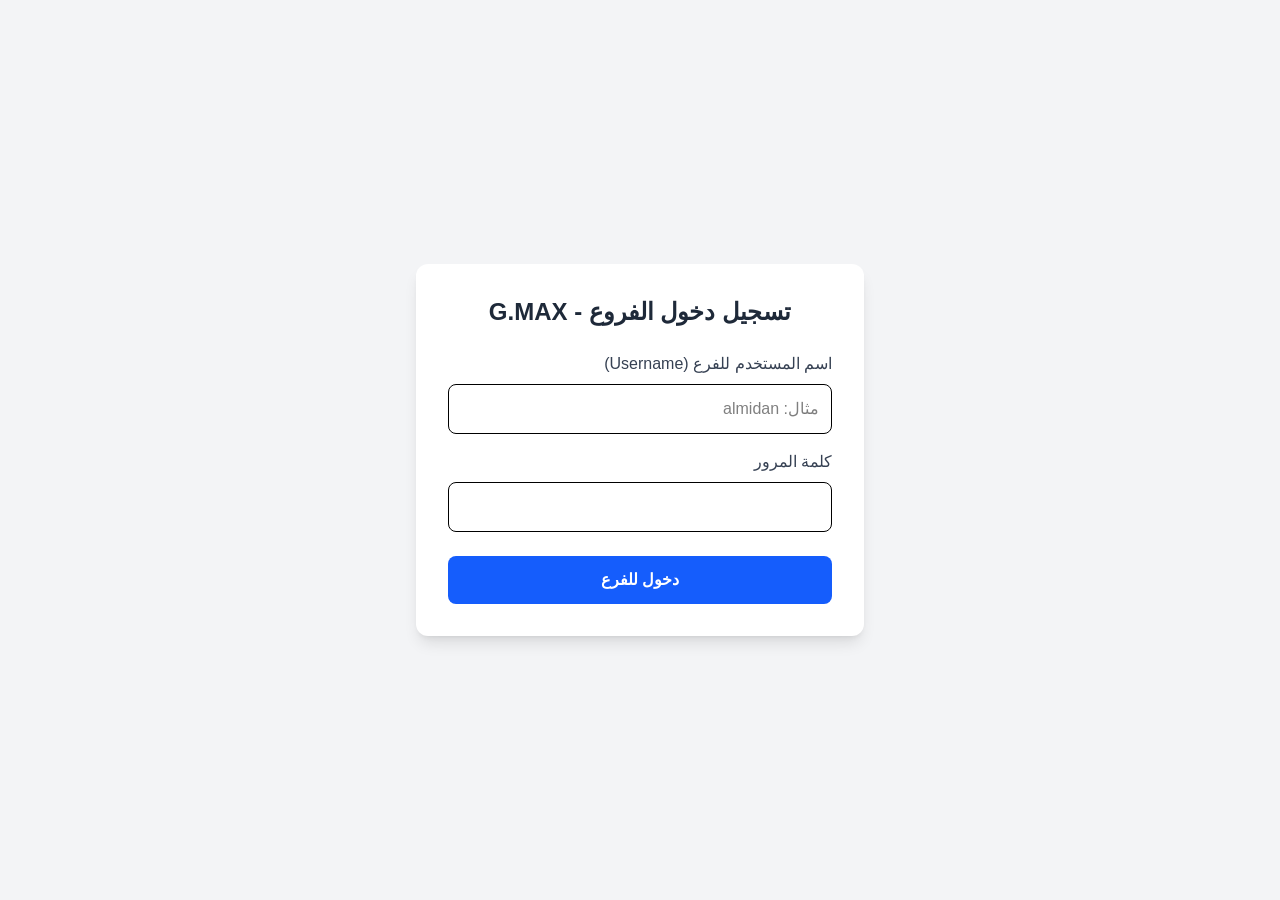
<file: index.html>
<!DOCTYPE html><html lang="ar" dir="rtl" class="T19VSG_variable _8Li5zG_variable h-full antialiased"><head><meta charSet="utf-8"/><meta name="viewport" content="width=device-width, initial-scale=1"/><link rel="preload" href="/_next/static/media/797e433ab948586e-s.p.0r6juujl39pe6.woff2" as="font" crossorigin="" type="font/woff2"/><link rel="preload" href="/_next/static/media/caa3a2e1cccd8315-s.p.0wgildi0cnwt9.woff2" as="font" crossorigin="" type="font/woff2"/><link rel="stylesheet" href="/_next/static/chunks/2gaa0xl0g7791.css" data-precedence="next"/><link rel="preload" as="script" fetchPriority="low" href="/_next/static/chunks/3cfn99dbrcvvp.js"/><script src="/_next/static/chunks/1l9wahx3fnruh.js" async=""></script><script src="/_next/static/chunks/2khxl0v1q4i6n.js" async=""></script><script src="/_next/static/chunks/turbopack-3-ry682tkyiqk.js" async=""></script><script src="/_next/static/chunks/0umf92h1sb77c.js" async=""></script><script src="/_next/static/chunks/1vtf-wwbxem-0.js" async=""></script><meta name="theme-color" content="#111827"/><title>G.MAX</title><meta name="description" content="نظام توزيع الكولكشن الشتوي"/><link rel="manifest" href="/manifest.json"/><meta name="mobile-web-app-capable" content="yes"/><meta name="apple-mobile-web-app-title" content="G.MAX"/><meta name="apple-mobile-web-app-status-bar-style" content="default"/><link rel="icon" href="/favicon.ico?favicon.117ezoe8m31dk.ico" sizes="48x48" type="image/x-icon"/><link rel="icon" href="/icons/icon-192.png"/><link rel="apple-touch-icon" href="/icons/icon-192.png"/><meta name="next-size-adjust" content=""/><script src="/_next/static/chunks/0cz1d0mv5g_q7.js" noModule=""></script></head><body class="min-h-full flex flex-col"><div hidden=""><!--$--><!--/$--></div><p style="padding:24px">جارِ التحويل...</p><!--$--><!--/$--><script id="_R_">(globalThis["TURBOPACK"] || (globalThis["TURBOPACK"] = [])).push({"otherChunks":["static/chunks/3cfn99dbrcvvp.js","static/chunks/1l9wahx3fnruh.js","static/chunks/2khxl0v1q4i6n.js"],"runtimeModuleIds":[94553]});</script><script src="/_next/static/chunks/3cfn99dbrcvvp.js" async=""></script><script>(self.__next_f=self.__next_f||[]).push([0])</script><script>self.__next_f.push([1,"1:\"$Sreact.fragment\"\n2:\"/_next/static/chunks/0umf92h1sb77c.js\"\n3:I[39756,[\"$2\"],\"default\"]\n4:I[37457,[\"$2\"],\"default\"]\n6:I[47257,[\"$2\"],\"ClientPageRoot\"]\n7:\"/_next/static/chunks/1vtf-wwbxem-0.js\"\n8:I[31713,[\"$2\",\"$7\"],\"default\"]\nb:I[97367,[\"$2\"],\"OutletBoundary\"]\nc:\"$Sreact.suspense\"\ne:\"ViewportBoundary\"\nf:I[97367,[\"$2\"],\"$e\"]\n11:\"MetadataBoundary\"\n12:I[97367,[\"$2\"],\"$11\"]\n14:I[68027,[\"$2\"],\"default\",1]\n:HL[\"/_next/static/chunks/2gaa0xl0g7791.css\",\"style\"]\n:HL[\"/_next/static/media/797e433ab948586e-s.p.0r6juujl39pe6.woff2\",\"font\",{\"crossOrigin\":\"\",\"type\":\"font/woff2\"}]\n:HL[\"/_next/static/media/caa3a2e1cccd8315-s.p.0wgildi0cnwt9.woff2\",\"font\",{\"crossOrigin\":\"\",\"type\":\"font/woff2\"}]\n5:[[\"children\",{\"s\":\"__PAGE__\",\"h\":512,\"d\":{\"r\":[\"$\",\"$1\",\"c\",{\"children\":[[\"$\",\"$L6\",null,{\"Component\":\"$8\",\"serverProvidedParams\":{\"searchParams\":{},\"params\":{},\"promises\":[\"$@9\",\"$@a\"]}}],[[\"$\",\"script\",\"script-0\",{\"src\":\"/_next/static/chunks/1vtf-wwbxem-0.js\",\"async\":true,\"nonce\":\"$undefined\"}]],[\"$\",\"$Lb\",null,{\"children\":[\"$\",\"$c\",null,{\"name\":\"Next.MetadataOutlet\",\"children\":\"$@d\"}]}]]}],\"p\":false,\"v\":null}}]]\n0:{\"P\":null,\"c\":[\"\",\"\"],\"q\":\"\",\"i\":false,\"t\":{\"t\":{\"s\":\"\",\"h\":528,\"d\":{\"r\":[\"$\",\"$1\",\"c\",{\"children\":[[[\"$\",\"link\",\"0\",{\"rel\":\"stylesheet\",\"href\":\"/_next/static/chunks/2gaa0xl0g7791.css\",\"precedence\":\"next\",\"crossOrigin\":\"$undefined\",\"nonce\":\"$undefined\"}],[\"$\",\"script\",\"script-0\",{\"src\":\"/_next/static/chunks/0umf92h1sb77c.js\",\"async\":true,\"nonce\":\"$undefined\"}]],[\"$\",\"html\",null,{\"lang\":\"ar\",\"dir\":\"rtl\",\"className\":\"T19VSG_variable _8Li5zG_variable h-full antialiased\",\"children\":[\"$\",\"body\",null,{\"className\":\"min-h-full flex flex-col\",\"children\":[\"$\",\"$L3\",null,{\"parallelRouterKey\":\"children\",\"error\":\"$undefined\",\"errorStyles\":\"$undefined\",\"errorScripts\":\"$undefined\",\"template\":[\"$\",\"$L4\",null,{}],\"templateStyles\":\"$undefined\",\"templateScripts\":\"$undefined\",\"notFound\":[[[\"$\",\"title\",null,{\"children\":\"404: This page could not be found.\"}],[\"$\",\"div\",null,{\"style\":{\"fontFamily\":\"system-ui,\\\"Segoe UI\\\",Roboto,Helvetica,Arial,sans-serif,\\\"Apple Color Emoji\\\",\\\"Segoe UI Emoji\\\"\",\"height\":\"100vh\",\"textAlign\":\"center\",\"display\":\"flex\",\"flexDirection\":\"column\",\"alignItems\":\"center\",\"justifyContent\":\"center\"},\"children\":[\"$\",\"div\",null,{\"children\":[[\"$\",\"style\",null,{\"dangerouslySetInnerHTML\":{\"__html\":\"body{color:#000;background:#fff;margin:0}.next-error-h1{border-right:1px solid rgba(0,0,0,.3)}@media (prefers-color-scheme:dark){body{color:#fff;background:#000}.next-error-h1{border-right:1px solid rgba(255,255,255,.3)}}\"}}],[\"$\",\"h1\",null,{\"className\":\"next-error-h1\",\"style\":{\"display\":\"inline-block\",\"margin\":\"0 20px 0 0\",\"padding\":\"0 23px 0 0\",\"fontSize\":24,\"fontWeight\":500,\"verticalAlign\":\"top\",\"lineHeight\":\"49px\"},\"children\":404}],[\"$\",\"div\",null,{\"style\":{\"display\":\"inline-block\"},\"children\":[\"$\",\"h2\",null,{\"style\":{\"fontSize\":14,\"fontWeight\":400,\"lineHeight\":\"49px\",\"margin\":0},\"children\":\"This page could not be found.\"}]}]]}]}]],[]],\"forbidden\":\"$undefined\",\"unauthorized\":\"$undefined\"}]}]}]]}],\"p\":false,\"v\":null},\"c\":\"$Q5\"},\"h\":{\"r\":[\"$\",\"$1\",\"h\",{\"children\":[null,[\"$\",\"$Lf\",null,{\"children\":\"$L10\"}],[\"$\",\"$L12\",null,{\"children\":[[\"$\",\"div\",null,{\"hidden\":true,\"children\":[\"$\",\"$c\",null,{\"name\":\"Next.Metadata\",\"children\":\"$L13\"}]}],null]}],[\"$\",\"meta\",null,{\"name\":\"next-size-adjust\",\"content\":\"\"}]]}],\"p\":false,\"v\":null}},\"m\":\"$undefined\",\"G\":[\"$14\",[[\"$\",\"link\",\"0\",{\"rel\":\"stylesheet\",\"href\":\"/_next/static/chunks/2gaa0xl0g7791.css\",\"precedence\":\"next\",\"crossOrigin\":\"$undefined\",\"nonce\":\"$undefined\"}]]],\"S\":true,\"r\":\"$undefined\",\"s\":\"$undefined\",\"a\":\"$undefined\",\"l\":\"$undefined\",\"p\":\"$undefined\",\"d\":\"$undefined\",\"b\":\"U_AtAH-U2n-5oxDg8lLWq\"}\n9:{}\na:\"$5:0:1:d:r:props:children:0:props:serverProvidedParams:params\"\n10:[[\"$\",\"meta\",\"0\",{\"charSet\":\"utf-8\"}],[\"$\",\"meta\",\"1\",{\"name\":\"viewport\",\"content\":\"width=device-width, initial-scale=1\"}],[\"$\",\"meta\",\"2\",{\"name\":\"theme-color\",\"content\":\"#111827\"}]]\n15:I[27201,[\"$2\"],\"IconMark\"]\nd:null\n13:[[\"$\",\"title\",\"0\",{\"children\":\"G.MAX\"}],[\"$\",\"meta\",\"1\",{\"name\":\"description\",\"content\":\"نظام توزيع الكولكشن الشتوي\"}],[\"$\",\"link\",\"2\",{\"rel\":\"manifest\",\"href\":\"/manifest.json\",\"crossOrigin\":\"$undefined\"}],[\"$\",\"meta\",\"3\",{\"name\":\"mobile-web-app-capable\",\"content\":\"yes\"}],[\"$\",\"meta\",\"4\",{\"name\":\"apple-mobile-web-app-title\",\"content\":\"G.MAX\"}],[\"$\",\"meta\",\"5\",{\"name\":\"apple-mobile-web-app-status-bar-style\",\"content\":\"default\"}],[\"$\",\"link\",\"6\",{\"rel\":\"icon\",\"href\":\"/favicon.ico?favicon.117ezoe8m31dk.ico\",\"sizes\":\"48x48\",\"type\":\"image/x-icon\"}],[\"$\",\"link\",\"7\",{\"rel\":\"icon\",\"href\":\"/icons/icon-192.png\"}],[\"$\",\"link\",\"8\",{\"rel\":\"apple-touch-icon\",\"href\":\"/icons/icon-192.png\"}],[\"$\",\"$L15\",\"9\",{}]]\n"])</script></body></html>
</file>
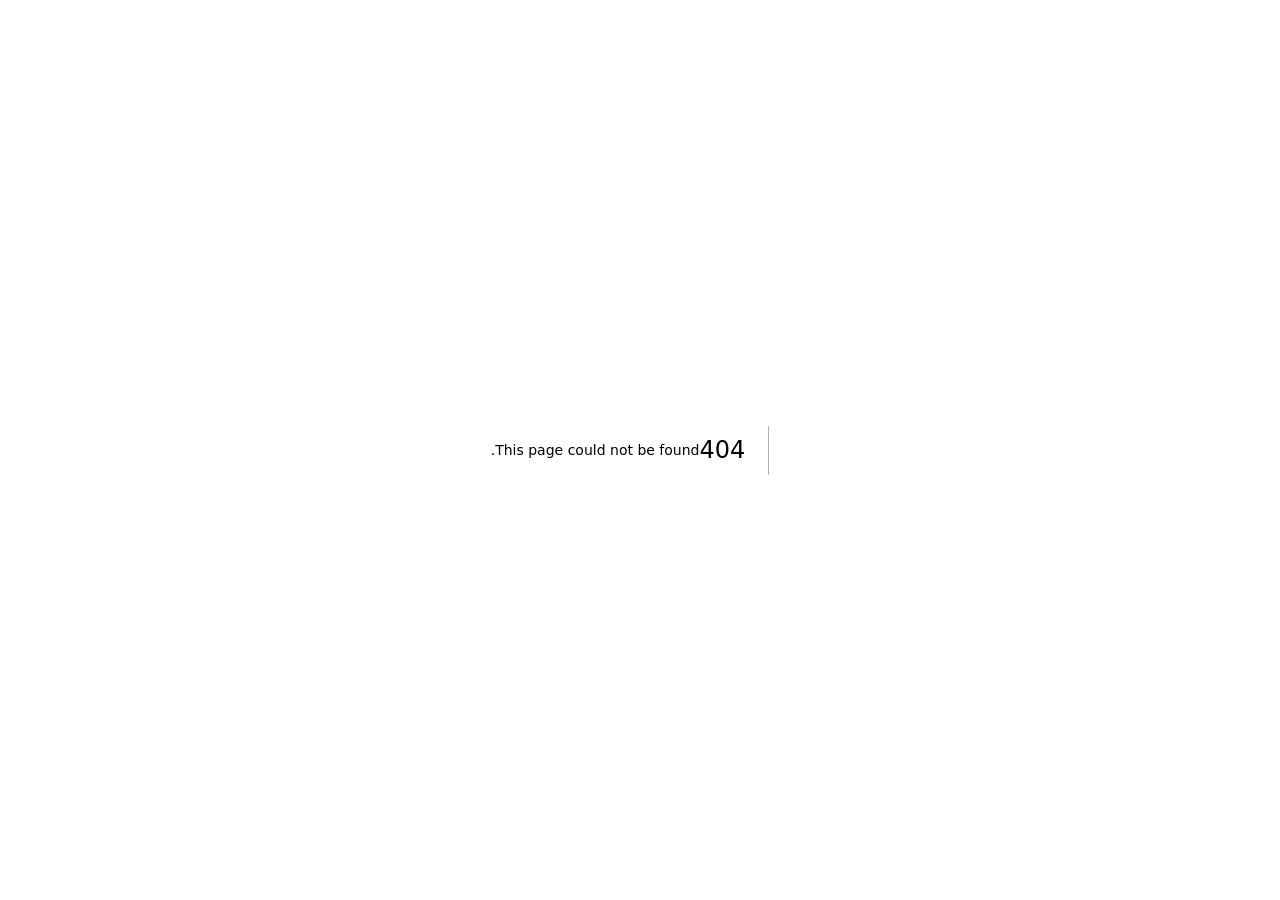
<file: 404/index.html>
<!DOCTYPE html><html lang="ar" dir="rtl" class="T19VSG_variable _8Li5zG_variable h-full antialiased"><head><meta charSet="utf-8"/><meta name="viewport" content="width=device-width, initial-scale=1"/><link rel="stylesheet" href="/_next/static/chunks/2gaa0xl0g7791.css" data-precedence="next"/><link rel="preload" as="script" fetchPriority="low" href="/_next/static/chunks/3cfn99dbrcvvp.js"/><script src="/_next/static/chunks/1l9wahx3fnruh.js" async=""></script><script src="/_next/static/chunks/2khxl0v1q4i6n.js" async=""></script><script src="/_next/static/chunks/turbopack-3-ry682tkyiqk.js" async=""></script><script src="/_next/static/chunks/0umf92h1sb77c.js" async=""></script><meta name="robots" content="noindex"/><meta name="theme-color" content="#111827"/><title>G.MAX</title><meta name="description" content="نظام توزيع الكولكشن الشتوي"/><link rel="manifest" href="/manifest.json"/><meta name="mobile-web-app-capable" content="yes"/><meta name="apple-mobile-web-app-title" content="G.MAX"/><meta name="apple-mobile-web-app-status-bar-style" content="default"/><link rel="icon" href="/favicon.ico?favicon.117ezoe8m31dk.ico" sizes="48x48" type="image/x-icon"/><link rel="icon" href="/icons/icon-192.png"/><link rel="apple-touch-icon" href="/icons/icon-192.png"/><meta name="next-size-adjust" content=""/><title>404: This page could not be found.</title><script src="/_next/static/chunks/0cz1d0mv5g_q7.js" noModule=""></script></head><body class="min-h-full flex flex-col"><div hidden=""><!--$--><!--/$--></div><div style="font-family:system-ui,&quot;Segoe UI&quot;,Roboto,Helvetica,Arial,sans-serif,&quot;Apple Color Emoji&quot;,&quot;Segoe UI Emoji&quot;;height:100vh;text-align:center;display:flex;flex-direction:column;align-items:center;justify-content:center"><div><style>body{color:#000;background:#fff;margin:0}.next-error-h1{border-right:1px solid rgba(0,0,0,.3)}@media (prefers-color-scheme:dark){body{color:#fff;background:#000}.next-error-h1{border-right:1px solid rgba(255,255,255,.3)}}</style><h1 class="next-error-h1" style="display:inline-block;margin:0 20px 0 0;padding:0 23px 0 0;font-size:24px;font-weight:500;vertical-align:top;line-height:49px">404</h1><div style="display:inline-block"><h2 style="font-size:14px;font-weight:400;line-height:49px;margin:0">This page could not be found.</h2></div></div></div><!--$--><!--/$--><script id="_R_">(globalThis["TURBOPACK"] || (globalThis["TURBOPACK"] = [])).push({"otherChunks":["static/chunks/3cfn99dbrcvvp.js","static/chunks/1l9wahx3fnruh.js","static/chunks/2khxl0v1q4i6n.js"],"runtimeModuleIds":[94553]});</script><script src="/_next/static/chunks/3cfn99dbrcvvp.js" async=""></script><script>(self.__next_f=self.__next_f||[]).push([0])</script><script>self.__next_f.push([1,"1:\"$Sreact.fragment\"\n2:\"/_next/static/chunks/0umf92h1sb77c.js\"\n3:I[39756,[\"$2\"],\"default\"]\n4:I[37457,[\"$2\"],\"default\"]\n8:I[97367,[\"$2\"],\"OutletBoundary\"]\n9:\"$Sreact.suspense\"\nb:\"ViewportBoundary\"\nc:I[97367,[\"$2\"],\"$b\"]\ne:\"MetadataBoundary\"\nf:I[97367,[\"$2\"],\"$e\"]\n11:I[68027,[\"$2\"],\"default\",1]\n:HL[\"/_next/static/chunks/2gaa0xl0g7791.css\",\"style\"]\n6:X\n7:[[\"children\",{\"s\":\"__PAGE__\",\"h\":512,\"d\":{\"r\":[\"$\",\"$1\",\"c\",{\"children\":[[[\"$\",\"title\",null,{\"children\":\"404: This page could not be found.\"}],[\"$\",\"div\",null,{\"style\":\"$0:t:t:d:r:props:children:1:props:children:props:children:props:notFound:0:1:props:style\",\"children\":[\"$\",\"div\",null,{\"children\":[[\"$\",\"style\",null,{\"dangerouslySetInnerHTML\":{\"__html\":\"body{color:#000;background:#fff;margin:0}.next-error-h1{border-right:1px solid rgba(0,0,0,.3)}@media (prefers-color-scheme:dark){body{color:#fff;background:#000}.next-error-h1{border-right:1px solid rgba(255,255,255,.3)}}\"}}],[\"$\",\"h1\",null,{\"className\":\"next-error-h1\",\"style\":\"$0:t:t:d:r:props:children:1:props:children:props:children:props:notFound:0:1:props:children:props:children:1:props:style\",\"children\":404}],[\"$\",\"div\",null,{\"style\":\"$0:t:t:d:r:props:children:1:props:children:props:children:props:notFound:0:1:props:children:props:children:2:props:style\",\"children\":[\"$\",\"h2\",null,{\"style\":\"$0:t:t:d:r:props:children:1:props:children:props:children:props:notFound:0:1:props:children:props:children:2:props:children:props:style\",\"children\":\"This page could not be found.\"}]}]]}]}]],null,[\"$\",\"$L8\",null,{\"children\":[\"$\",\"$9\",null,{\"name\":\"Next.MetadataOutlet\",\"children\":\"$@a\"}]}]]}],\"p\":false,\"v\":null}}]]\n5:[[\"children\",{\"s\":\"/_not-found\",\"h\":512,\"d\":{\"r\":[\"$\",\"$1\",\"c\",{\"children\":[null,[\"$\",\"$L3\",null,{\"parallelRouterKey\":\"children\",\"error\":\"$undefined\",\"errorStyles\":\"$undefined\",\"errorScripts\":\"$undefined\",\"template\":[\"$\",\"$L4\",null,{}],\"templateStyles\":\"$undefined\",\"templateScripts\":\"$undefined\",\"notFound\":\"$undefined\",\"forbidden\":\"$undefined\",\"unauthorized\":\"$undefined\"}]]}],\"p\":false,\"v\":\"$6\"},\"c\":\"$Q7\"}]]\n0:{\"P\":null,\"c\":[\"\",\"_not-found\",\"\"],\"q\":\"\",\"i\":false,\"t\":{\"t\":{\"s\":\"\",\"h\":528,\"d\":{\"r\":[\"$\",\"$1\",\"c\",{\"children\":[[[\"$\",\"link\",\"0\",{\"rel\":\"stylesheet\",\"href\":\"/_next/static/chunks/2gaa0xl0g7791.css\",\"precedence\":\"next\",\"crossOrigin\":\"$undefined\",\"nonce\":\"$undefined\"}],[\"$\",\"script\",\"script-0\",{\"src\":\"/_next/static/chunks/0umf92h1sb77c.js\",\"async\":true,\"nonce\":\"$undefined\"}]],[\"$\",\"html\",null,{\"lang\":\"ar\",\"dir\":\"rtl\",\"className\":\"T19VSG_variable _8Li5zG_variable h-full antialiased\",\"children\":[\"$\",\"body\",null,{\"className\":\"min-h-full flex flex-col\",\"children\":[\"$\",\"$L3\",null,{\"parallelRouterKey\":\"children\",\"error\":\"$undefined\",\"errorStyles\":\"$undefined\",\"errorScripts\":\"$undefined\",\"template\":[\"$\",\"$L4\",null,{}],\"templateStyles\":\"$undefined\",\"templateScripts\":\"$undefined\",\"notFound\":[[[\"$\",\"title\",null,{\"children\":\"404: This page could not be found.\"}],[\"$\",\"div\",null,{\"style\":{\"fontFamily\":\"system-ui,\\\"Segoe UI\\\",Roboto,Helvetica,Arial,sans-serif,\\\"Apple Color Emoji\\\",\\\"Segoe UI Emoji\\\"\",\"height\":\"100vh\",\"textAlign\":\"center\",\"display\":\"flex\",\"flexDirection\":\"column\",\"alignItems\":\"center\",\"justifyContent\":\"center\"},\"children\":[\"$\",\"div\",null,{\"children\":[[\"$\",\"style\",null,{\"dangerouslySetInnerHTML\":{\"__html\":\"body{color:#000;background:#fff;margin:0}.next-error-h1{border-right:1px solid rgba(0,0,0,.3)}@media (prefers-color-scheme:dark){body{color:#fff;background:#000}.next-error-h1{border-right:1px solid rgba(255,255,255,.3)}}\"}}],[\"$\",\"h1\",null,{\"className\":\"next-error-h1\",\"style\":{\"display\":\"inline-block\",\"margin\":\"0 20px 0 0\",\"padding\":\"0 23px 0 0\",\"fontSize\":24,\"fontWeight\":500,\"verticalAlign\":\"top\",\"lineHeight\":\"49px\"},\"children\":404}],[\"$\",\"div\",null,{\"style\":{\"display\":\"inline-block\"},\"children\":[\"$\",\"h2\",null,{\"style\":{\"fontSize\":14,\"fontWeight\":400,\"lineHeight\":\"49px\",\"margin\":0},\"children\":\"This page could not be found.\"}]}]]}]}]],[]],\"forbidden\":\"$undefined\",\"unauthorized\":\"$undefined\"}]}]}]]}],\"p\":false,\"v\":null},\"c\":\"$Q5\"},\"h\":{\"r\":[\"$\",\"$1\",\"h\",{\"children\":[[\"$\",\"meta\",null,{\"name\":\"robots\",\"content\":\"noindex\"}],[\"$\",\"$Lc\",null,{\"children\":\"$Ld\"}],[\"$\",\"$Lf\",null,{\"children\":[[\"$\",\"div\",null,{\"hidden\":true,\"children\":[\"$\",\"$9\",null,{\"name\":\"Next.Metadata\",\"children\":\"$L10\"}]}],null]}],[\"$\",\"meta\",null,{\"name\":\"next-size-adjust\",\"content\":\"\"}]]}],\"p\":false,\"v\":null}},\"m\":\"$undefined\",\"G\":[\"$11\",[[\"$\",\"link\",\"0\",{\"rel\":\"stylesheet\",\"href\":\"/_next/static/chunks/2gaa0xl0g7791.css\",\"precedence\":\"next\",\"crossOrigin\":\"$undefined\",\"nonce\":\"$undefined\"}]]],\"S\":true,\"r\":\"$undefined\",\"s\":\"$undefined\",\"a\":\"$undefined\",\"l\":\"$undefined\",\"p\":\"$undefined\",\"d\":\"$undefined\",\"b\":\"U_AtAH-U2n-5oxDg8lLWq\"}\n6:C\nd:[[\"$\",\"meta\",\"0\",{\"charSet\":\"utf-8\"}],[\"$\",\"meta\",\"1\",{\"name\":\"viewport\",\"content\":\"width=device-width, initial-scale=1\"}],[\"$\",\"meta\",\"2\",{\"name\":\"theme-color\",\"content\":\"#111827\"}]]\n12:I[27201,[\"$2\"],\"IconMark\"]\na:null\n10:[[\"$\",\"title\",\"0\",{\"children\":\"G.MAX\"}],[\"$\",\"meta\",\"1\",{\"name\":\"description\",\"content\":\"نظام توزيع الكولكشن الشتوي\"}],[\"$\",\"link\",\"2\",{\"rel\":\"manifest\",\"href\":\"/manifest.json\",\"crossOrigin\":\"$undefined\"}],[\"$\",\"meta\",\"3\",{\"name\":\"mobile-web-app-capable\",\"content\":\"yes\"}],[\"$\",\"meta\",\"4\",{\"name\":\"apple-mobile-web-app-title\",\"content\":\"G.MAX\"}],[\"$\",\"meta\",\"5\",{\"name\":\"apple-mobile-web-app-status-bar-style\",\"content\":\"default\"}],[\"$\",\"link\",\"6\",{\"rel\":\"icon\",\"href\":\"/favicon.ico?favicon.117ezoe8m31dk.ico\",\"sizes\":\"48x48\",\"type\":\"image/x-icon\"}],[\"$\",\"link\",\"7\",{\"rel\":\"icon\",\"href\":\"/icons/icon-192.png\"}],[\"$\",\"link\",\"8\",{\"rel\":\"apple-touch-icon\",\"href\":\"/icons/icon-192.png\"}],[\"$\",\"$L12\",\"9\",{}]]\n"])</script></body></html>
</file>
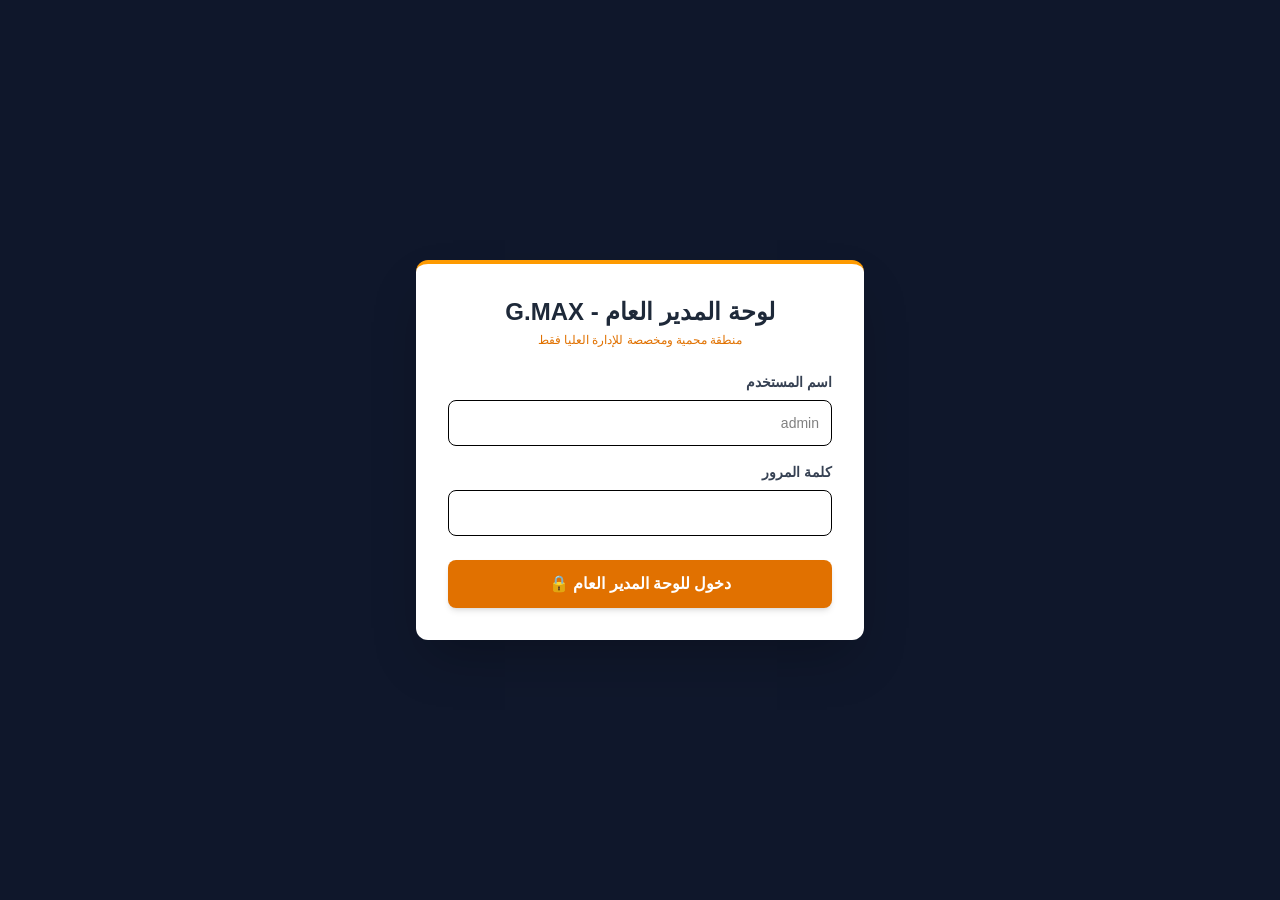
<file: analytics/index.html>
<!DOCTYPE html><html lang="ar" dir="rtl" class="T19VSG_variable _8Li5zG_variable h-full antialiased"><head><meta charSet="utf-8"/><meta name="viewport" content="width=device-width, initial-scale=1"/><link rel="preload" href="/_next/static/media/797e433ab948586e-s.p.0r6juujl39pe6.woff2" as="font" crossorigin="" type="font/woff2"/><link rel="preload" href="/_next/static/media/caa3a2e1cccd8315-s.p.0wgildi0cnwt9.woff2" as="font" crossorigin="" type="font/woff2"/><link rel="stylesheet" href="/_next/static/chunks/2gaa0xl0g7791.css" data-precedence="next"/><link rel="preload" as="script" fetchPriority="low" href="/_next/static/chunks/3cfn99dbrcvvp.js"/><script src="/_next/static/chunks/1l9wahx3fnruh.js" async=""></script><script src="/_next/static/chunks/2khxl0v1q4i6n.js" async=""></script><script src="/_next/static/chunks/turbopack-3-ry682tkyiqk.js" async=""></script><script src="/_next/static/chunks/0umf92h1sb77c.js" async=""></script><script src="/_next/static/chunks/1pgjzo2lqwvz4.js" async=""></script><script src="/_next/static/chunks/2qk3t5twkziz3.js" async=""></script><meta name="theme-color" content="#111827"/><title>G.MAX المدير</title><meta name="description" content="نظام توزيع الكولكشن الشتوي"/><link rel="manifest" href="/manifest-analytics.json"/><meta name="mobile-web-app-capable" content="yes"/><meta name="apple-mobile-web-app-title" content="المدير"/><meta name="apple-mobile-web-app-status-bar-style" content="default"/><link rel="icon" href="/favicon.ico?favicon.117ezoe8m31dk.ico" sizes="48x48" type="image/x-icon"/><link rel="icon" href="/icons/icon-192.png"/><link rel="apple-touch-icon" href="/icons/icon-192.png"/><meta name="next-size-adjust" content=""/><script src="/_next/static/chunks/0cz1d0mv5g_q7.js" noModule=""></script></head><body class="min-h-full flex flex-col"><div hidden=""><!--$--><!--/$--></div><div class="min-h-screen bg-slate-900 flex items-center justify-center p-4"><form class="bg-white p-8 rounded-xl shadow-2xl max-w-md w-full border-t-4 border-amber-500"><div class="text-center mb-6"><h2 class="text-2xl font-bold text-gray-800">لوحة المدير العام - G.MAX</h2><p class="text-xs text-amber-600 mt-1">منطقة محمية ومخصصة للإدارة العليا فقط</p></div><div class="mb-4"><label class="block text-gray-700 mb-2 text-sm font-semibold">اسم المستخدم</label><input type="text" class="w-full p-3 border rounded-lg focus:ring-2 focus:ring-amber-500 text-black text-sm" placeholder="admin" required="" value=""/></div><div class="mb-6"><label class="block text-gray-700 mb-2 text-sm font-semibold">كلمة المرور</label><input type="password" class="w-full p-3 border rounded-lg focus:ring-2 focus:ring-amber-500 text-black text-sm" required="" value=""/></div><button type="submit" class="w-full bg-amber-600 text-white p-3 rounded-lg font-bold hover:bg-amber-700 transition shadow-md">دخول للوحة المدير العام 🔒</button></form></div><!--$--><!--/$--><script id="_R_">(globalThis["TURBOPACK"] || (globalThis["TURBOPACK"] = [])).push({"otherChunks":["static/chunks/3cfn99dbrcvvp.js","static/chunks/1l9wahx3fnruh.js","static/chunks/2khxl0v1q4i6n.js"],"runtimeModuleIds":[94553]});</script><script src="/_next/static/chunks/3cfn99dbrcvvp.js" async=""></script><script>(self.__next_f=self.__next_f||[]).push([0])</script><script>self.__next_f.push([1,"1:\"$Sreact.fragment\"\n2:\"/_next/static/chunks/0umf92h1sb77c.js\"\n3:I[39756,[\"$2\"],\"default\"]\n4:I[37457,[\"$2\"],\"default\"]\n7:I[47257,[\"$2\"],\"ClientPageRoot\"]\n8:\"/_next/static/chunks/1pgjzo2lqwvz4.js\"\n9:\"/_next/static/chunks/2qk3t5twkziz3.js\"\na:I[14887,[\"$2\",\"$8\",\"$9\"],\"default\"]\nd:I[97367,[\"$2\"],\"OutletBoundary\"]\ne:\"$Sreact.suspense\"\n10:\"ViewportBoundary\"\n11:I[97367,[\"$2\"],\"$10\"]\n13:\"MetadataBoundary\"\n14:I[97367,[\"$2\"],\"$13\"]\n16:I[68027,[\"$2\"],\"default\",1]\n:HL[\"/_next/static/chunks/2gaa0xl0g7791.css\",\"style\"]\n:HL[\"/_next/static/media/797e433ab948586e-s.p.0r6juujl39pe6.woff2\",\"font\",{\"crossOrigin\":\"\",\"type\":\"font/woff2\"}]\n:HL[\"/_next/static/media/caa3a2e1cccd8315-s.p.0wgildi0cnwt9.woff2\",\"font\",{\"crossOrigin\":\"\",\"type\":\"font/woff2\"}]\n6:[[\"children\",{\"s\":\"__PAGE__\",\"h\":512,\"d\":{\"r\":[\"$\",\"$1\",\"c\",{\"children\":[[\"$\",\"$L7\",null,{\"Component\":\"$a\",\"serverProvidedParams\":{\"searchParams\":{},\"params\":{},\"promises\":[\"$@b\",\"$@c\"]}}],[[\"$\",\"script\",\"script-0\",{\"src\":\"/_next/static/chunks/1pgjzo2lqwvz4.js\",\"async\":true,\"nonce\":\"$undefined\"}],[\"$\",\"script\",\"script-1\",{\"src\":\"/_next/static/chunks/2qk3t5twkziz3.js\",\"async\":true,\"nonce\":\"$undefined\"}]],[\"$\",\"$Ld\",null,{\"children\":[\"$\",\"$e\",null,{\"name\":\"Next.MetadataOutlet\",\"children\":\"$@f\"}]}]]}],\"p\":false,\"v\":null}}]]\n5:[[\"children\",{\"s\":\"analytics\",\"h\":512,\"d\":{\"r\":[\"$\",\"$1\",\"c\",{\"children\":[null,[\"$\",\"$L3\",null,{\"parallelRouterKey\":\"children\",\"error\":\"$undefined\",\"errorStyles\":\"$undefined\",\"errorScripts\":\"$undefined\",\"template\":[\"$\",\"$L4\",null,{}],\"templateStyles\":\"$undefined\",\"templateScripts\":\"$undefined\",\"notFound\":\"$undefined\",\"forbidden\":\"$undefined\",\"unauthorized\":\"$undefined\"}]]}],\"p\":false,\"v\":null},\"c\":\"$Q6\"}]]\n0:{\"P\":null,\"c\":[\"\",\"analytics\",\"\"],\"q\":\"\",\"i\":false,\"t\":{\"t\":{\"s\":\"\",\"h\":528,\"d\":{\"r\":[\"$\",\"$1\",\"c\",{\"children\":[[[\"$\",\"link\",\"0\",{\"rel\":\"stylesheet\",\"href\":\"/_next/static/chunks/2gaa0xl0g7791.css\",\"precedence\":\"next\",\"crossOrigin\":\"$undefined\",\"nonce\":\"$undefined\"}],[\"$\",\"script\",\"script-0\",{\"src\":\"/_next/static/chunks/0umf92h1sb77c.js\",\"async\":true,\"nonce\":\"$undefined\"}]],[\"$\",\"html\",null,{\"lang\":\"ar\",\"dir\":\"rtl\",\"className\":\"T19VSG_variable _8Li5zG_variable h-full antialiased\",\"children\":[\"$\",\"body\",null,{\"className\":\"min-h-full flex flex-col\",\"children\":[\"$\",\"$L3\",null,{\"parallelRouterKey\":\"children\",\"error\":\"$undefined\",\"errorStyles\":\"$undefined\",\"errorScripts\":\"$undefined\",\"template\":[\"$\",\"$L4\",null,{}],\"templateStyles\":\"$undefined\",\"templateScripts\":\"$undefined\",\"notFound\":[[[\"$\",\"title\",null,{\"children\":\"404: This page could not be found.\"}],[\"$\",\"div\",null,{\"style\":{\"fontFamily\":\"system-ui,\\\"Segoe UI\\\",Roboto,Helvetica,Arial,sans-serif,\\\"Apple Color Emoji\\\",\\\"Segoe UI Emoji\\\"\",\"height\":\"100vh\",\"textAlign\":\"center\",\"display\":\"flex\",\"flexDirection\":\"column\",\"alignItems\":\"center\",\"justifyContent\":\"center\"},\"children\":[\"$\",\"div\",null,{\"children\":[[\"$\",\"style\",null,{\"dangerouslySetInnerHTML\":{\"__html\":\"body{color:#000;background:#fff;margin:0}.next-error-h1{border-right:1px solid rgba(0,0,0,.3)}@media (prefers-color-scheme:dark){body{color:#fff;background:#000}.next-error-h1{border-right:1px solid rgba(255,255,255,.3)}}\"}}],[\"$\",\"h1\",null,{\"className\":\"next-error-h1\",\"style\":{\"display\":\"inline-block\",\"margin\":\"0 20px 0 0\",\"padding\":\"0 23px 0 0\",\"fontSize\":24,\"fontWeight\":500,\"verticalAlign\":\"top\",\"lineHeight\":\"49px\"},\"children\":404}],[\"$\",\"div\",null,{\"style\":{\"display\":\"inline-block\"},\"children\":[\"$\",\"h2\",null,{\"style\":{\"fontSize\":14,\"fontWeight\":400,\"lineHeight\":\"49px\",\"margin\":0},\"children\":\"This page could not be found.\"}]}]]}]}]],[]],\"forbidden\":\"$undefined\",\"unauthorized\":\"$undefined\"}]}]}]]}],\"p\":false,\"v\":null},\"c\":\"$Q5\"},\"h\":{\"r\":[\"$\",\"$1\",\"h\",{\"children\":[null,[\"$\",\"$L11\",null,{\"children\":\"$L12\"}],[\"$\",\"$L14\",null,{\"children\":[[\"$\",\"div\",null,{\"hidden\":true,\"children\":[\"$\",\"$e\",null,{\"name\":\"Next.Metadata\",\"children\":\"$L15\"}]}],null]}],[\"$\",\"meta\",null,{\"name\":\"next-size-adjust\",\"content\":\"\"}]]}],\"p\":false,\"v\":null}},\"m\":\"$undefined\",\"G\":[\"$16\",[[\"$\",\"link\",\"0\",{\"rel\":\"stylesheet\",\"href\":\"/_next/static/chunks/2gaa0xl0g7791.css\",\"precedence\":\"next\",\"crossOrigin\":\"$undefined\",\"nonce\":\"$undefined\"}]]],\"S\":true,\"r\":\"$undefined\",\"s\":\"$undefined\",\"a\":\"$undefined\",\"l\":\"$undefined\",\"p\":\"$undefined\",\"d\":\"$undefined\",\"b\":\"U_AtAH-U2n-5oxDg8lLWq\"}\nb:{}\nc:\"$6:0:1:d:r:props:children:0:props:serverProvidedParams:params\"\n12:[[\"$\",\"meta\",\"0\",{\"charSet\":\"utf-8\"}],[\"$\",\"meta\",\"1\",{\"name\":\"viewport\",\"content\":\"width=device-width, initial-scale=1\"}],[\"$\",\"meta\",\"2\",{\"name\":\"theme-color\",\"content\":\"#111827\"}]]\n17:I[27201,[\"$2\"],\"IconMark\"]\nf:null\n15:[[\"$\",\"title\",\"0\",{\"children\":\"G.MAX المدير\"}],[\"$\",\"meta\",\"1\",{\"name\":\"description\",\"content\":\"نظام توزيع الكولكشن الشتوي\"}],[\"$\",\"link\",\"2\",{\"rel\":\"manifest\",\"href\":\"/manifest-analytics.json\",\"crossOrigin\":\"$undefined\"}],[\"$\",\"meta\",\"3\",{\"name\":\"mobile-web-app-capable\",\"content\":\"yes\"}],[\"$\",\"meta\",\"4\",{\"name\":\"apple-mobile-web-app-title\",\"content\":\"المدير\"}],[\"$\",\"meta\",\"5\",{\"name\":\"apple-mobile-web-app-status-bar-style\",\"content\":\"default\"}],[\"$\",\"link\",\"6\",{\"rel\":\"icon\",\"href\":\"/favicon.ico?favicon.117ezoe8m31dk.ico\",\"sizes\":\"48x48\",\"type\":\"image/x-icon\"}],[\"$\",\"link\",\"7\",{\"rel\":\"icon\",\"href\":\"/icons/icon-192.png\"}],[\"$\",\"link\",\"8\",{\"rel\":\"apple-touch-icon\",\"href\":\"/icons/icon-192.png\"}],[\"$\",\"$L17\",\"9\",{}]]\n"])</script></body></html>
</file>
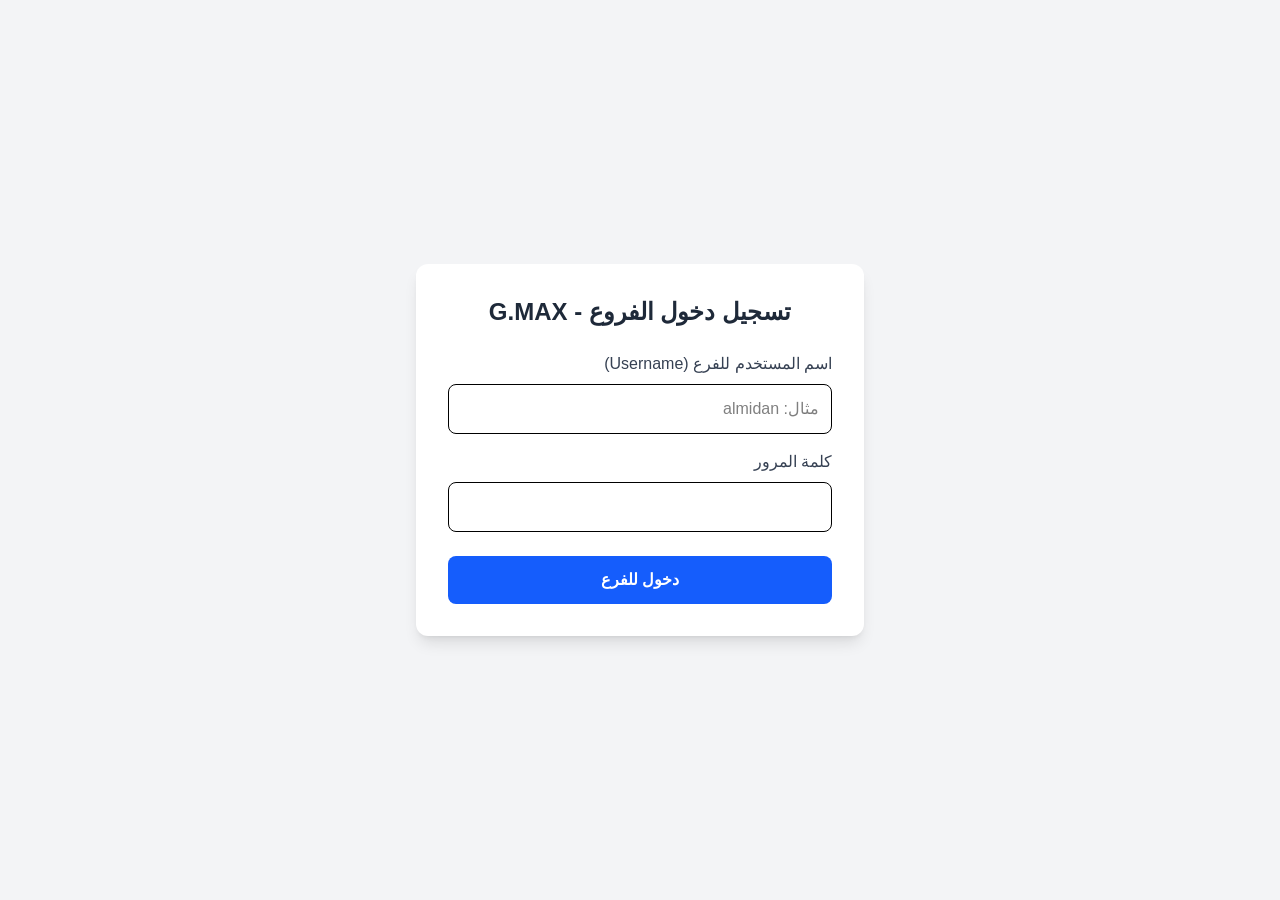
<file: branch/index.html>
<!DOCTYPE html><html lang="ar" dir="rtl" class="T19VSG_variable _8Li5zG_variable h-full antialiased"><head><meta charSet="utf-8"/><meta name="viewport" content="width=device-width, initial-scale=1"/><link rel="preload" href="/_next/static/media/797e433ab948586e-s.p.0r6juujl39pe6.woff2" as="font" crossorigin="" type="font/woff2"/><link rel="preload" href="/_next/static/media/caa3a2e1cccd8315-s.p.0wgildi0cnwt9.woff2" as="font" crossorigin="" type="font/woff2"/><link rel="stylesheet" href="/_next/static/chunks/2gaa0xl0g7791.css" data-precedence="next"/><link rel="preload" as="script" fetchPriority="low" href="/_next/static/chunks/3cfn99dbrcvvp.js"/><script src="/_next/static/chunks/1l9wahx3fnruh.js" async=""></script><script src="/_next/static/chunks/2khxl0v1q4i6n.js" async=""></script><script src="/_next/static/chunks/turbopack-3-ry682tkyiqk.js" async=""></script><script src="/_next/static/chunks/0umf92h1sb77c.js" async=""></script><script src="/_next/static/chunks/44-2vsp5yxv2b.js" async=""></script><script src="/_next/static/chunks/2qk3t5twkziz3.js" async=""></script><meta name="theme-color" content="#111827"/><title>G.MAX</title><meta name="description" content="نظام توزيع الكولكشن الشتوي"/><link rel="manifest" href="/manifest.json"/><meta name="mobile-web-app-capable" content="yes"/><meta name="apple-mobile-web-app-title" content="G.MAX"/><meta name="apple-mobile-web-app-status-bar-style" content="default"/><link rel="icon" href="/favicon.ico?favicon.117ezoe8m31dk.ico" sizes="48x48" type="image/x-icon"/><link rel="icon" href="/icons/icon-192.png"/><link rel="apple-touch-icon" href="/icons/icon-192.png"/><meta name="next-size-adjust" content=""/><script src="/_next/static/chunks/0cz1d0mv5g_q7.js" noModule=""></script></head><body class="min-h-full flex flex-col"><div hidden=""><!--$--><!--/$--></div><div class="min-h-screen bg-gray-100 flex items-center justify-center p-4"><form class="bg-white p-8 rounded-xl shadow-lg max-w-md w-full"><h2 class="text-2xl font-bold mb-6 text-center text-gray-800">تسجيل دخول الفروع - G.MAX</h2><div class="mb-4"><label class="block text-gray-700 mb-2">اسم المستخدم للفرع (Username)</label><input type="text" class="w-full p-3 border rounded-lg focus:outline-none focus:ring-2 focus:ring-blue-500 text-black" placeholder="مثال: almidan" required="" value=""/></div><div class="mb-6"><label class="block text-gray-700 mb-2">كلمة المرور</label><input type="password" class="w-full p-3 border rounded-lg focus:outline-none focus:ring-2 focus:ring-blue-500 text-black" required="" value=""/></div><button type="submit" class="w-full bg-blue-600 text-white p-3 rounded-lg font-bold hover:bg-blue-700 transition">دخول للفرع</button></form></div><!--$--><!--/$--><script id="_R_">(globalThis["TURBOPACK"] || (globalThis["TURBOPACK"] = [])).push({"otherChunks":["static/chunks/3cfn99dbrcvvp.js","static/chunks/1l9wahx3fnruh.js","static/chunks/2khxl0v1q4i6n.js"],"runtimeModuleIds":[94553]});</script><script src="/_next/static/chunks/3cfn99dbrcvvp.js" async=""></script><script>(self.__next_f=self.__next_f||[]).push([0])</script><script>self.__next_f.push([1,"1:\"$Sreact.fragment\"\n2:\"/_next/static/chunks/0umf92h1sb77c.js\"\n3:I[39756,[\"$2\"],\"default\"]\n4:I[37457,[\"$2\"],\"default\"]\n8:I[47257,[\"$2\"],\"ClientPageRoot\"]\n9:\"/_next/static/chunks/44-2vsp5yxv2b.js\"\na:\"/_next/static/chunks/2qk3t5twkziz3.js\"\nb:I[69948,[\"$2\",\"$9\",\"$a\"],\"default\"]\ne:I[97367,[\"$2\"],\"OutletBoundary\"]\nf:\"$Sreact.suspense\"\n11:\"ViewportBoundary\"\n12:I[97367,[\"$2\"],\"$11\"]\n14:\"MetadataBoundary\"\n15:I[97367,[\"$2\"],\"$14\"]\n17:I[68027,[\"$2\"],\"default\",1]\n:HL[\"/_next/static/chunks/2gaa0xl0g7791.css\",\"style\"]\n:HL[\"/_next/static/media/797e433ab948586e-s.p.0r6juujl39pe6.woff2\",\"font\",{\"crossOrigin\":\"\",\"type\":\"font/woff2\"}]\n:HL[\"/_next/static/media/caa3a2e1cccd8315-s.p.0wgildi0cnwt9.woff2\",\"font\",{\"crossOrigin\":\"\",\"type\":\"font/woff2\"}]\n6:X\n7:[[\"children\",{\"s\":\"__PAGE__\",\"h\":512,\"d\":{\"r\":[\"$\",\"$1\",\"c\",{\"children\":[[\"$\",\"$L8\",null,{\"Component\":\"$b\",\"serverProvidedParams\":{\"searchParams\":{},\"params\":{},\"promises\":[\"$@c\",\"$@d\"]}}],[[\"$\",\"script\",\"script-0\",{\"src\":\"/_next/static/chunks/44-2vsp5yxv2b.js\",\"async\":true,\"nonce\":\"$undefined\"}],[\"$\",\"script\",\"script-1\",{\"src\":\"/_next/static/chunks/2qk3t5twkziz3.js\",\"async\":true,\"nonce\":\"$undefined\"}]],[\"$\",\"$Le\",null,{\"children\":[\"$\",\"$f\",null,{\"name\":\"Next.MetadataOutlet\",\"children\":\"$@10\"}]}]]}],\"p\":false,\"v\":null}}]]\n5:[[\"children\",{\"s\":\"branch\",\"h\":512,\"d\":{\"r\":[\"$\",\"$1\",\"c\",{\"children\":[null,[\"$\",\"$L3\",null,{\"parallelRouterKey\":\"children\",\"error\":\"$undefined\",\"errorStyles\":\"$undefined\",\"errorScripts\":\"$undefined\",\"template\":[\"$\",\"$L4\",null,{}],\"templateStyles\":\"$undefined\",\"templateScripts\":\"$undefined\",\"notFound\":\"$undefined\",\"forbidden\":\"$undefined\",\"unauthorized\":\"$undefined\"}]]}],\"p\":false,\"v\":\"$6\"},\"c\":\"$Q7\"}]]\n0:{\"P\":null,\"c\":[\"\",\"branch\",\"\"],\"q\":\"\",\"i\":false,\"t\":{\"t\":{\"s\":\"\",\"h\":528,\"d\":{\"r\":[\"$\",\"$1\",\"c\",{\"children\":[[[\"$\",\"link\",\"0\",{\"rel\":\"stylesheet\",\"href\":\"/_next/static/chunks/2gaa0xl0g7791.css\",\"precedence\":\"next\",\"crossOrigin\":\"$undefined\",\"nonce\":\"$undefined\"}],[\"$\",\"script\",\"script-0\",{\"src\":\"/_next/static/chunks/0umf92h1sb77c.js\",\"async\":true,\"nonce\":\"$undefined\"}]],[\"$\",\"html\",null,{\"lang\":\"ar\",\"dir\":\"rtl\",\"className\":\"T19VSG_variable _8Li5zG_variable h-full antialiased\",\"children\":[\"$\",\"body\",null,{\"className\":\"min-h-full flex flex-col\",\"children\":[\"$\",\"$L3\",null,{\"parallelRouterKey\":\"children\",\"error\":\"$undefined\",\"errorStyles\":\"$undefined\",\"errorScripts\":\"$undefined\",\"template\":[\"$\",\"$L4\",null,{}],\"templateStyles\":\"$undefined\",\"templateScripts\":\"$undefined\",\"notFound\":[[[\"$\",\"title\",null,{\"children\":\"404: This page could not be found.\"}],[\"$\",\"div\",null,{\"style\":{\"fontFamily\":\"system-ui,\\\"Segoe UI\\\",Roboto,Helvetica,Arial,sans-serif,\\\"Apple Color Emoji\\\",\\\"Segoe UI Emoji\\\"\",\"height\":\"100vh\",\"textAlign\":\"center\",\"display\":\"flex\",\"flexDirection\":\"column\",\"alignItems\":\"center\",\"justifyContent\":\"center\"},\"children\":[\"$\",\"div\",null,{\"children\":[[\"$\",\"style\",null,{\"dangerouslySetInnerHTML\":{\"__html\":\"body{color:#000;background:#fff;margin:0}.next-error-h1{border-right:1px solid rgba(0,0,0,.3)}@media (prefers-color-scheme:dark){body{color:#fff;background:#000}.next-error-h1{border-right:1px solid rgba(255,255,255,.3)}}\"}}],[\"$\",\"h1\",null,{\"className\":\"next-error-h1\",\"style\":{\"display\":\"inline-block\",\"margin\":\"0 20px 0 0\",\"padding\":\"0 23px 0 0\",\"fontSize\":24,\"fontWeight\":500,\"verticalAlign\":\"top\",\"lineHeight\":\"49px\"},\"children\":404}],[\"$\",\"div\",null,{\"style\":{\"display\":\"inline-block\"},\"children\":[\"$\",\"h2\",null,{\"style\":{\"fontSize\":14,\"fontWeight\":400,\"lineHeight\":\"49px\",\"margin\":0},\"children\":\"This page could not be found.\"}]}]]}]}]],[]],\"forbidden\":\"$undefined\",\"unauthorized\":\"$undefined\"}]}]}]]}],\"p\":false,\"v\":null},\"c\":\"$Q5\"},\"h\":{\"r\":[\"$\",\"$1\",\"h\",{\"children\":[null,[\"$\",\"$L12\",null,{\"children\":\"$L13\"}],[\"$\",\"$L15\",null,{\"children\":[[\"$\",\"div\",null,{\"hidden\":true,\"children\":[\"$\",\"$f\",null,{\"name\":\"Next.Metadata\",\"children\":\"$L16\"}]}],null]}],[\"$\",\"meta\",null,{\"name\":\"next-size-adjust\",\"content\":\"\"}]]}],\"p\":false,\"v\":null}},\"m\":\"$undefined\",\"G\":[\"$17\",[[\"$\",\"link\",\"0\",{\"rel\":\"stylesheet\",\"href\":\"/_next/static/chunks/2gaa0xl0g7791.css\",\"precedence\":\"next\",\"crossOrigin\":\"$undefined\",\"nonce\":\"$undefined\"}]]],\"S\":true,\"r\":\"$undefined\",\"s\":\"$undefined\",\"a\":\"$undefined\",\"l\":\"$undefined\",\"p\":\"$undefined\",\"d\":\"$undefined\",\"b\":\"U_AtAH-U2n-5oxDg8lLWq\"}\n6:C\nc:{}\nd:\"$7:0:1:d:r:props:children:0:props:serverProvidedParams:params\"\n13:[[\"$\",\"meta\",\"0\",{\"charSet\":\"utf-8\"}],[\"$\",\"meta\",\"1\",{\"name\":\"viewport\",\"content\":\"width=device-width, initial-scale=1\"}],[\"$\",\"meta\",\"2\",{\"name\":\"theme-color\",\"content\":\"#111827\"}]]\n18:I[27201,[\"$2\"],\"IconMark\"]\n10:null\n16:[[\"$\",\"title\",\"0\",{\"children\":\"G.MAX\"}],[\"$\",\"meta\",\"1\",{\"name\":\"description\",\"content\":\"نظام توزيع الكولكشن الشتوي\"}],[\"$\",\"link\",\"2\",{\"rel\":\"manifest\",\"href\":\"/manifest.json\",\"crossOrigin\":\"$undefined\"}],[\"$\",\"meta\",\"3\",{\"name\":\"mobile-web-app-capable\",\"content\":\"yes\"}],[\"$\",\"meta\",\"4\",{\"name\":\"apple-mobile-web-app-title\",\"content\":\"G.MAX\"}],[\"$\",\"meta\",\"5\",{\"name\":\"apple-mobile-web-app-status-bar-style\",\"content\":\"default\"}],[\"$\",\"link\",\"6\",{\"rel\":\"icon\",\"href\":\"/favicon.ico?favicon.117ezoe8m31dk.ico\",\"sizes\":\"48x48\",\"type\":\"image/x-icon\"}],[\"$\",\"link\",\"7\",{\"rel\":\"icon\",\"href\":\"/icons/icon-192.png\"}],[\"$\",\"link\",\"8\",{\"rel\":\"apple-touch-icon\",\"href\":\"/icons/icon-192.png\"}],[\"$\",\"$L18\",\"9\",{}]]\n"])</script></body></html>
</file>
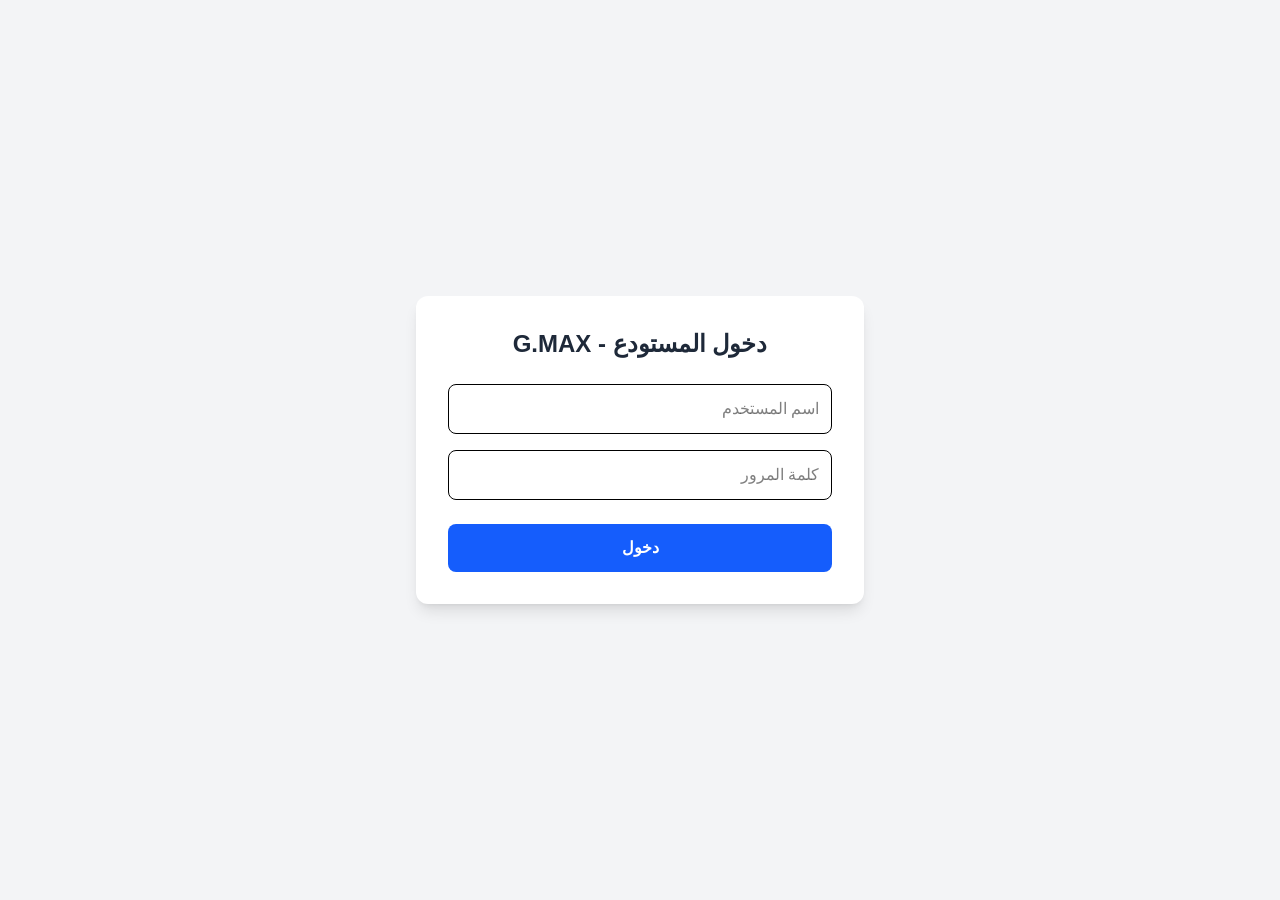
<file: warehouse/index.html>
<!DOCTYPE html><html lang="ar" dir="rtl" class="T19VSG_variable _8Li5zG_variable h-full antialiased"><head><meta charSet="utf-8"/><meta name="viewport" content="width=device-width, initial-scale=1"/><link rel="preload" href="/_next/static/media/797e433ab948586e-s.p.0r6juujl39pe6.woff2" as="font" crossorigin="" type="font/woff2"/><link rel="preload" href="/_next/static/media/caa3a2e1cccd8315-s.p.0wgildi0cnwt9.woff2" as="font" crossorigin="" type="font/woff2"/><link rel="stylesheet" href="/_next/static/chunks/2gaa0xl0g7791.css" data-precedence="next"/><link rel="preload" as="script" fetchPriority="low" href="/_next/static/chunks/3cfn99dbrcvvp.js"/><script src="/_next/static/chunks/1l9wahx3fnruh.js" async=""></script><script src="/_next/static/chunks/2khxl0v1q4i6n.js" async=""></script><script src="/_next/static/chunks/turbopack-3-ry682tkyiqk.js" async=""></script><script src="/_next/static/chunks/0umf92h1sb77c.js" async=""></script><script src="/_next/static/chunks/0eqoq7m__g-fb.js" async=""></script><script src="/_next/static/chunks/2qk3t5twkziz3.js" async=""></script><meta name="theme-color" content="#111827"/><title>G.MAX المستودع</title><meta name="description" content="نظام توزيع الكولكشن الشتوي"/><link rel="manifest" href="/manifest-warehouse.json"/><meta name="mobile-web-app-capable" content="yes"/><meta name="apple-mobile-web-app-title" content="المستودع"/><meta name="apple-mobile-web-app-status-bar-style" content="default"/><link rel="icon" href="/favicon.ico?favicon.117ezoe8m31dk.ico" sizes="48x48" type="image/x-icon"/><link rel="icon" href="/icons/icon-192.png"/><link rel="apple-touch-icon" href="/icons/icon-192.png"/><meta name="next-size-adjust" content=""/><script src="/_next/static/chunks/0cz1d0mv5g_q7.js" noModule=""></script></head><body class="min-h-full flex flex-col"><div hidden=""><!--$--><!--/$--></div><div class="min-h-screen flex items-center justify-center text-gray-500">جارِ التحميل...</div><!--$--><!--/$--><script id="_R_">(globalThis["TURBOPACK"] || (globalThis["TURBOPACK"] = [])).push({"otherChunks":["static/chunks/3cfn99dbrcvvp.js","static/chunks/1l9wahx3fnruh.js","static/chunks/2khxl0v1q4i6n.js"],"runtimeModuleIds":[94553]});</script><script src="/_next/static/chunks/3cfn99dbrcvvp.js" async=""></script><script>(self.__next_f=self.__next_f||[]).push([0])</script><script>self.__next_f.push([1,"1:\"$Sreact.fragment\"\n2:\"/_next/static/chunks/0umf92h1sb77c.js\"\n3:I[39756,[\"$2\"],\"default\"]\n4:I[37457,[\"$2\"],\"default\"]\n7:I[47257,[\"$2\"],\"ClientPageRoot\"]\n8:\"/_next/static/chunks/0eqoq7m__g-fb.js\"\n9:\"/_next/static/chunks/2qk3t5twkziz3.js\"\na:I[70124,[\"$2\",\"$8\",\"$9\"],\"default\"]\nd:I[97367,[\"$2\"],\"OutletBoundary\"]\ne:\"$Sreact.suspense\"\n10:\"ViewportBoundary\"\n11:I[97367,[\"$2\"],\"$10\"]\n13:\"MetadataBoundary\"\n14:I[97367,[\"$2\"],\"$13\"]\n16:I[68027,[\"$2\"],\"default\",1]\n:HL[\"/_next/static/chunks/2gaa0xl0g7791.css\",\"style\"]\n:HL[\"/_next/static/media/797e433ab948586e-s.p.0r6juujl39pe6.woff2\",\"font\",{\"crossOrigin\":\"\",\"type\":\"font/woff2\"}]\n:HL[\"/_next/static/media/caa3a2e1cccd8315-s.p.0wgildi0cnwt9.woff2\",\"font\",{\"crossOrigin\":\"\",\"type\":\"font/woff2\"}]\n6:[[\"children\",{\"s\":\"__PAGE__\",\"h\":512,\"d\":{\"r\":[\"$\",\"$1\",\"c\",{\"children\":[[\"$\",\"$L7\",null,{\"Component\":\"$a\",\"serverProvidedParams\":{\"searchParams\":{},\"params\":{},\"promises\":[\"$@b\",\"$@c\"]}}],[[\"$\",\"script\",\"script-0\",{\"src\":\"/_next/static/chunks/0eqoq7m__g-fb.js\",\"async\":true,\"nonce\":\"$undefined\"}],[\"$\",\"script\",\"script-1\",{\"src\":\"/_next/static/chunks/2qk3t5twkziz3.js\",\"async\":true,\"nonce\":\"$undefined\"}]],[\"$\",\"$Ld\",null,{\"children\":[\"$\",\"$e\",null,{\"name\":\"Next.MetadataOutlet\",\"children\":\"$@f\"}]}]]}],\"p\":false,\"v\":null}}]]\n5:[[\"children\",{\"s\":\"warehouse\",\"h\":512,\"d\":{\"r\":[\"$\",\"$1\",\"c\",{\"children\":[null,[\"$\",\"$L3\",null,{\"parallelRouterKey\":\"children\",\"error\":\"$undefined\",\"errorStyles\":\"$undefined\",\"errorScripts\":\"$undefined\",\"template\":[\"$\",\"$L4\",null,{}],\"templateStyles\":\"$undefined\",\"templateScripts\":\"$undefined\",\"notFound\":\"$undefined\",\"forbidden\":\"$undefined\",\"unauthorized\":\"$undefined\"}]]}],\"p\":false,\"v\":null},\"c\":\"$Q6\"}]]\n0:{\"P\":null,\"c\":[\"\",\"warehouse\",\"\"],\"q\":\"\",\"i\":false,\"t\":{\"t\":{\"s\":\"\",\"h\":528,\"d\":{\"r\":[\"$\",\"$1\",\"c\",{\"children\":[[[\"$\",\"link\",\"0\",{\"rel\":\"stylesheet\",\"href\":\"/_next/static/chunks/2gaa0xl0g7791.css\",\"precedence\":\"next\",\"crossOrigin\":\"$undefined\",\"nonce\":\"$undefined\"}],[\"$\",\"script\",\"script-0\",{\"src\":\"/_next/static/chunks/0umf92h1sb77c.js\",\"async\":true,\"nonce\":\"$undefined\"}]],[\"$\",\"html\",null,{\"lang\":\"ar\",\"dir\":\"rtl\",\"className\":\"T19VSG_variable _8Li5zG_variable h-full antialiased\",\"children\":[\"$\",\"body\",null,{\"className\":\"min-h-full flex flex-col\",\"children\":[\"$\",\"$L3\",null,{\"parallelRouterKey\":\"children\",\"error\":\"$undefined\",\"errorStyles\":\"$undefined\",\"errorScripts\":\"$undefined\",\"template\":[\"$\",\"$L4\",null,{}],\"templateStyles\":\"$undefined\",\"templateScripts\":\"$undefined\",\"notFound\":[[[\"$\",\"title\",null,{\"children\":\"404: This page could not be found.\"}],[\"$\",\"div\",null,{\"style\":{\"fontFamily\":\"system-ui,\\\"Segoe UI\\\",Roboto,Helvetica,Arial,sans-serif,\\\"Apple Color Emoji\\\",\\\"Segoe UI Emoji\\\"\",\"height\":\"100vh\",\"textAlign\":\"center\",\"display\":\"flex\",\"flexDirection\":\"column\",\"alignItems\":\"center\",\"justifyContent\":\"center\"},\"children\":[\"$\",\"div\",null,{\"children\":[[\"$\",\"style\",null,{\"dangerouslySetInnerHTML\":{\"__html\":\"body{color:#000;background:#fff;margin:0}.next-error-h1{border-right:1px solid rgba(0,0,0,.3)}@media (prefers-color-scheme:dark){body{color:#fff;background:#000}.next-error-h1{border-right:1px solid rgba(255,255,255,.3)}}\"}}],[\"$\",\"h1\",null,{\"className\":\"next-error-h1\",\"style\":{\"display\":\"inline-block\",\"margin\":\"0 20px 0 0\",\"padding\":\"0 23px 0 0\",\"fontSize\":24,\"fontWeight\":500,\"verticalAlign\":\"top\",\"lineHeight\":\"49px\"},\"children\":404}],[\"$\",\"div\",null,{\"style\":{\"display\":\"inline-block\"},\"children\":[\"$\",\"h2\",null,{\"style\":{\"fontSize\":14,\"fontWeight\":400,\"lineHeight\":\"49px\",\"margin\":0},\"children\":\"This page could not be found.\"}]}]]}]}]],[]],\"forbidden\":\"$undefined\",\"unauthorized\":\"$undefined\"}]}]}]]}],\"p\":false,\"v\":null},\"c\":\"$Q5\"},\"h\":{\"r\":[\"$\",\"$1\",\"h\",{\"children\":[null,[\"$\",\"$L11\",null,{\"children\":\"$L12\"}],[\"$\",\"$L14\",null,{\"children\":[[\"$\",\"div\",null,{\"hidden\":true,\"children\":[\"$\",\"$e\",null,{\"name\":\"Next.Metadata\",\"children\":\"$L15\"}]}],null]}],[\"$\",\"meta\",null,{\"name\":\"next-size-adjust\",\"content\":\"\"}]]}],\"p\":false,\"v\":null}},\"m\":\"$undefined\",\"G\":[\"$16\",[[\"$\",\"link\",\"0\",{\"rel\":\"stylesheet\",\"href\":\"/_next/static/chunks/2gaa0xl0g7791.css\",\"precedence\":\"next\",\"crossOrigin\":\"$undefined\",\"nonce\":\"$undefined\"}]]],\"S\":true,\"r\":\"$undefined\",\"s\":\"$undefined\",\"a\":\"$undefined\",\"l\":\"$undefined\",\"p\":\"$undefined\",\"d\":\"$undefined\",\"b\":\"U_AtAH-U2n-5oxDg8lLWq\"}\nb:{}\nc:\"$6:0:1:d:r:props:children:0:props:serverProvidedParams:params\"\n12:[[\"$\",\"meta\",\"0\",{\"charSet\":\"utf-8\"}],[\"$\",\"meta\",\"1\",{\"name\":\"viewport\",\"content\":\"width=device-width, initial-scale=1\"}],[\"$\",\"meta\",\"2\",{\"name\":\"theme-color\",\"content\":\"#111827\"}]]\n17:I[27201,[\"$2\"],\"IconMark\"]\nf:null\n15:[[\"$\",\"title\",\"0\",{\"children\":\"G.MAX المستودع\"}],[\"$\",\"meta\",\"1\",{\"name\":\"description\",\"content\":\"نظام توزيع الكولكشن الشتوي\"}],[\"$\",\"link\",\"2\",{\"rel\":\"manifest\",\"href\":\"/manifest-warehouse.json\",\"crossOrigin\":\"$undefined\"}],[\"$\",\"meta\",\"3\",{\"name\":\"mobile-web-app-capable\",\"content\":\"yes\"}],[\"$\",\"meta\",\"4\",{\"name\":\"apple-mobile-web-app-title\",\"content\":\"المستودع\"}],[\"$\",\"meta\",\"5\",{\"name\":\"apple-mobile-web-app-status-bar-style\",\"content\":\"default\"}],[\"$\",\"link\",\"6\",{\"rel\":\"icon\",\"href\":\"/favicon.ico?favicon.117ezoe8m31dk.ico\",\"sizes\":\"48x48\",\"type\":\"image/x-icon\"}],[\"$\",\"link\",\"7\",{\"rel\":\"icon\",\"href\":\"/icons/icon-192.png\"}],[\"$\",\"link\",\"8\",{\"rel\":\"apple-touch-icon\",\"href\":\"/icons/icon-192.png\"}],[\"$\",\"$L17\",\"9\",{}]]\n"])</script></body></html>
</file>
<file: _next/static/chunks/2gaa0xl0g7791.css>
@font-face{font-family:Geist;font-style:normal;font-weight:100 900;font-display:swap;src:url(../media/fef07dbb0973bf53-s.3p2_lha1f2xer.woff2)format("woff2");unicode-range:U+460-52F,U+1C80-1C8A,U+20B4,U+2DE0-2DFF,U+A640-A69F,U+FE2E-FE2F}@font-face{font-family:Geist;font-style:normal;font-weight:100 900;font-display:swap;src:url(../media/8a480f0b521d4e75-s.1qq4vpdcun5oj.woff2)format("woff2");unicode-range:U+301,U+400-45F,U+490-491,U+4B0-4B1,U+2116}@font-face{font-family:Geist;font-style:normal;font-weight:100 900;font-display:swap;src:url(../media/53b9e256198e5412-s.390ncx5urfkfu.woff2)format("woff2");unicode-range:U+102-103,U+110-111,U+128-129,U+168-169,U+1A0-1A1,U+1AF-1B0,U+300-301,U+303-304,U+308-309,U+323,U+329,U+1EA0-1EF9,U+20AB}@font-face{font-family:Geist;font-style:normal;font-weight:100 900;font-display:swap;src:url(../media/7178b3e590c64307-s.21jp631_3pja2.woff2)format("woff2");unicode-range:U+100-2BA,U+2BD-2C5,U+2C7-2CC,U+2CE-2D7,U+2DD-2FF,U+304,U+308,U+329,U+1D00-1DBF,U+1E00-1E9F,U+1EF2-1EFF,U+2020,U+20A0-20AB,U+20AD-20C4,U+2113,U+2C60-2C7F,U+A720-A7FF}@font-face{font-family:Geist;font-style:normal;font-weight:100 900;font-display:swap;src:url(../media/caa3a2e1cccd8315-s.p.0wgildi0cnwt9.woff2)format("woff2");unicode-range:U+??,U+131,U+152-153,U+2BB-2BC,U+2C6,U+2DA,U+2DC,U+304,U+308,U+329,U+2000-206F,U+20AC,U+2122,U+2191,U+2193,U+2212,U+2215,U+FEFF,U+FFFD}@font-face{font-family:Geist Fallback;src:local(Arial);ascent-override:95.94%;descent-override:28.16%;line-gap-override:0.0%;size-adjust:104.76%}.T19VSG_className{font-family:Geist,Geist Fallback;font-style:normal}.T19VSG_variable{--font-geist-sans:"Geist", "Geist Fallback"}
@font-face{font-family:Geist Mono;font-style:normal;font-weight:100 900;font-display:swap;src:url(../media/5ce348bf30bf5439-s.31988l_ccedte.woff2)format("woff2");unicode-range:U+460-52F,U+1C80-1C8A,U+20B4,U+2DE0-2DFF,U+A640-A69F,U+FE2E-FE2F}@font-face{font-family:Geist Mono;font-style:normal;font-weight:100 900;font-display:swap;src:url(../media/4fa387ec64143e14-s.2tuy5pz7dlieh.woff2)format("woff2");unicode-range:U+301,U+400-45F,U+490-491,U+4B0-4B1,U+2116}@font-face{font-family:Geist Mono;font-style:normal;font-weight:100 900;font-display:swap;src:url(../media/6306c77e7c8268e4-s.2dbetqa9o8jxf.woff2)format("woff2");unicode-range:U+2000-2001,U+2004-2008,U+200A,U+23B8-23BD,U+2500-259F}@font-face{font-family:Geist Mono;font-style:normal;font-weight:100 900;font-display:swap;src:url(../media/7d817b4c03b0c5f1-s.1uyisp29ctx0d.woff2)format("woff2");unicode-range:U+102-103,U+110-111,U+128-129,U+168-169,U+1A0-1A1,U+1AF-1B0,U+300-301,U+303-304,U+308-309,U+323,U+329,U+1EA0-1EF9,U+20AB}@font-face{font-family:Geist Mono;font-style:normal;font-weight:100 900;font-display:swap;src:url(../media/bbc41e54d2fcbd21-s.1rgnod-3esatf.woff2)format("woff2");unicode-range:U+100-2BA,U+2BD-2C5,U+2C7-2CC,U+2CE-2D7,U+2DD-2FF,U+304,U+308,U+329,U+1D00-1DBF,U+1E00-1E9F,U+1EF2-1EFF,U+2020,U+20A0-20AB,U+20AD-20C4,U+2113,U+2C60-2C7F,U+A720-A7FF}@font-face{font-family:Geist Mono;font-style:normal;font-weight:100 900;font-display:swap;src:url(../media/797e433ab948586e-s.p.0r6juujl39pe6.woff2)format("woff2");unicode-range:U+??,U+131,U+152-153,U+2BB-2BC,U+2C6,U+2DA,U+2DC,U+304,U+308,U+329,U+2000-206F,U+20AC,U+2122,U+2191,U+2193,U+2212,U+2215,U+FEFF,U+FFFD}@font-face{font-family:Geist Mono Fallback;src:local(Arial);ascent-override:74.67%;descent-override:21.92%;line-gap-override:0.0%;size-adjust:134.59%}._8Li5zG_className{font-family:Geist Mono,Geist Mono Fallback;font-style:normal}._8Li5zG_variable{--font-geist-mono:"Geist Mono", "Geist Mono Fallback"}
@layer properties{@supports (((-webkit-hyphens:none)) and (not (margin-trim:inline))) or ((-moz-orient:inline) and (not (color:rgb(from red r g b)))){*,:before,:after,::backdrop{--tw-space-y-reverse:0;--tw-divide-y-reverse:0;--tw-border-style:solid;--tw-leading:initial;--tw-font-weight:initial;--tw-shadow:0 0 #0000;--tw-shadow-color:initial;--tw-shadow-alpha:100%;--tw-inset-shadow:0 0 #0000;--tw-inset-shadow-color:initial;--tw-inset-shadow-alpha:100%;--tw-ring-color:initial;--tw-ring-shadow:0 0 #0000;--tw-inset-ring-color:initial;--tw-inset-ring-shadow:0 0 #0000;--tw-ring-inset:initial;--tw-ring-offset-width:0px;--tw-ring-offset-color:#fff;--tw-ring-offset-shadow:0 0 #0000}}}@layer theme{:root,:host{--color-red-50:#fef2f2;--color-red-100:#ffe2e2;--color-red-200:#ffcaca;--color-red-300:#ffa3a3;--color-red-400:#ff6568;--color-red-500:#fb2c36;--color-red-600:#e40014;--color-red-700:#bf000f;--color-red-800:#9f0712;--color-orange-100:#ffedd5;--color-orange-800:#9f2d00;--color-amber-50:#fffbeb;--color-amber-100:#fef3c6;--color-amber-300:#ffd236;--color-amber-400:#fcbb00;--color-amber-500:#f99c00;--color-amber-600:#dd7400;--color-amber-700:#b75000;--color-amber-800:#953d00;--color-yellow-100:#fef9c2;--color-yellow-800:#874b00;--color-green-50:#f0fdf4;--color-green-100:#dcfce7;--color-green-200:#b9f8cf;--color-green-600:#00a544;--color-green-700:#008138;--color-green-800:#016630;--color-emerald-50:#ecfdf5;--color-emerald-100:#d0fae5;--color-emerald-200:#a4f4cf;--color-emerald-600:#009767;--color-emerald-700:#007956;--color-emerald-800:#005f46;--color-emerald-900:#004e3b;--color-blue-50:#eff6ff;--color-blue-100:#dbeafe;--color-blue-200:#bedbff;--color-blue-500:#3080ff;--color-blue-600:#155dfc;--color-blue-700:#1447e6;--color-blue-800:#193cb8;--color-blue-900:#1c398e;--color-indigo-50:#eef2ff;--color-indigo-600:#4f39f6;--color-indigo-700:#432dd7;--color-purple-50:#faf5ff;--color-purple-100:#f3e8ff;--color-purple-200:#e9d5ff;--color-purple-500:#ac4bff;--color-purple-600:#9810fa;--color-purple-700:#8200da;--color-purple-800:#6e11b0;--color-slate-900:#0f172b;--color-gray-50:#f9fafb;--color-gray-100:#f3f4f6;--color-gray-200:#e5e7eb;--color-gray-300:#d1d5dc;--color-gray-400:#99a1af;--color-gray-500:#6a7282;--color-gray-600:#4a5565;--color-gray-700:#364153;--color-gray-800:#1e2939;--color-gray-900:#101828;--color-black:#000;--color-white:#fff;--spacing:.25rem;--container-md:28rem;--container-2xl:42rem;--container-3xl:48rem;--container-5xl:64rem;--container-6xl:72rem;--container-7xl:80rem;--text-xs:.75rem;--text-xs--line-height:calc(1 / .75);--text-sm:.875rem;--text-sm--line-height:calc(1.25 / .875);--text-base:1rem;--text-base--line-height:calc(1.5 / 1);--text-lg:1.125rem;--text-lg--line-height:calc(1.75 / 1.125);--text-xl:1.25rem;--text-xl--line-height:calc(1.75 / 1.25);--text-2xl:1.5rem;--text-2xl--line-height:calc(2 / 1.5);--text-3xl:1.875rem;--text-3xl--line-height:calc(2.25 / 1.875);--text-4xl:2.25rem;--text-4xl--line-height:calc(2.5 / 2.25);--font-weight-normal:400;--font-weight-medium:500;--font-weight-semibold:600;--font-weight-bold:700;--font-weight-extrabold:800;--leading-snug:1.375;--radius-lg:.5rem;--radius-xl:.75rem;--radius-2xl:1rem;--default-transition-duration:.15s;--default-transition-timing-function:cubic-bezier(.4, 0, .2, 1);--default-font-family:var(--font-geist-sans);--default-mono-font-family:var(--font-geist-mono)}@supports (color:lab(0% 0 0)){:root,:host{--color-red-50:lab(96.5005% 4.18511 1.52329);--color-red-100:lab(92.243% 10.2865 3.83865);--color-red-200:lab(86.017% 19.8815 7.75869);--color-red-300:lab(76.5514% 36.4219 15.5335);--color-red-400:lab(63.7053% 60.7449 31.3109);--color-red-500:lab(55.4814% 75.0732 48.8528);--color-red-600:lab(48.4493% 77.4328 61.5452);--color-red-700:lab(40.4273% 67.2623 53.7441);--color-red-800:lab(33.7174% 55.8993 41.0293);--color-orange-100:lab(94.7127% 3.58391 14.3151);--color-orange-800:lab(37.1566% 46.6433 50.5562);--color-amber-50:lab(98.6252% -.635982 8.42309);--color-amber-100:lab(95.916% -1.2165 23.111);--color-amber-300:lab(86.4156% 6.13147 78.3961);--color-amber-400:lab(80.1641% 16.6016 99.2089);--color-amber-500:lab(72.7183% 31.8672 97.9407);--color-amber-600:lab(60.3514% 40.5624 87.1228);--color-amber-700:lab(47.2709% 42.9082 69.2966);--color-amber-800:lab(37.8823% 37.1699 52.2718);--color-yellow-100:lab(97.3564% -4.51407 27.344);--color-yellow-800:lab(38.7484% 23.5833 51.4916);--color-green-50:lab(98.1563% -5.60117 2.75913);--color-green-100:lab(96.186% -13.8464 6.52362);--color-green-200:lab(92.4222% -26.4702 12.9427);--color-green-600:lab(59.0978% -58.6621 41.2579);--color-green-700:lab(47.0329% -47.0239 31.4788);--color-green-800:lab(37.4616% -36.7971 22.9692);--color-emerald-50:lab(97.8462% -6.94963 1.85487);--color-emerald-100:lab(94.9004% -17.0769 5.63836);--color-emerald-200:lab(90.2247% -31.039 9.47084);--color-emerald-600:lab(55.0481% -49.9246 15.93);--color-emerald-700:lab(44.4871% -41.0396 11.0361);--color-emerald-800:lab(35.3675% -33.1188 8.04002);--color-emerald-900:lab(28.8637% -26.9249 5.45986);--color-blue-50:lab(96.492% -1.14647 -5.11479);--color-blue-100:lab(92.0301% -2.24757 -11.6453);--color-blue-200:lab(86.15% -4.04379 -21.0797);--color-blue-500:lab(54.1736% 13.3368 -74.6839);--color-blue-600:lab(44.0605% 29.0279 -86.0352);--color-blue-700:lab(36.9089% 35.0961 -85.6872);--color-blue-800:lab(30.2514% 27.7854 -70.2699);--color-blue-900:lab(26.1542% 15.7545 -51.5504);--color-indigo-50:lab(95.4818% .411302 -6.78529);--color-indigo-600:lab(38.4009% 52.6132 -92.3857);--color-indigo-700:lab(32.4486% 49.2217 -84.6695);--color-purple-50:lab(97.1626% 2.99937 -4.13398);--color-purple-100:lab(93.3333% 6.9744 -9.83434);--color-purple-200:lab(87.8405% 13.4282 -18.7159);--color-purple-500:lab(52.0183% 66.11 -78.2316);--color-purple-600:lab(43.0295% 75.21 -86.5669);--color-purple-700:lab(36.1758% 69.8525 -80.0381);--color-purple-800:lab(30.6017% 56.7637 -64.4751);--color-slate-900:lab(7.78673% 1.82346 -15.0537);--color-gray-50:lab(98.2596% -.247031 -.706708);--color-gray-100:lab(96.1596% -.082314 -1.13575);--color-gray-200:lab(91.6229% -.159085 -2.26791);--color-gray-300:lab(85.1236% -.612259 -3.7138);--color-gray-400:lab(65.9269% -.832707 -8.17474);--color-gray-500:lab(47.7841% -.393212 -10.0268);--color-gray-600:lab(35.6337% -1.58697 -10.8425);--color-gray-700:lab(27.1134% -.956401 -12.3224);--color-gray-800:lab(16.1051% -1.18239 -11.7533);--color-gray-900:lab(8.11897% .811279 -12.254)}}}@layer base{*,:after,:before,::backdrop{box-sizing:border-box;border:0 solid;margin:0;padding:0}::file-selector-button{box-sizing:border-box;border:0 solid;margin:0;padding:0}html,:host{-webkit-text-size-adjust:100%;tab-size:4;line-height:1.5;font-family:var(--default-font-family,-apple-system, BlinkMacSystemFont, "Segoe UI", Roboto, "Helvetica Neue", "Noto Sans", Arial, sans-serif, "Apple Color Emoji", "Segoe UI Emoji", "Segoe UI Symbol", "Noto Color Emoji");font-feature-settings:var(--default-font-feature-settings,normal);font-variation-settings:var(--default-font-variation-settings,normal);-webkit-tap-highlight-color:transparent}hr{height:0;color:inherit;border-top-width:1px}abbr:where([title]){-webkit-text-decoration:underline dotted;text-decoration:underline dotted}h1,h2,h3,h4,h5,h6{font-size:inherit;font-weight:inherit}a{color:inherit;-webkit-text-decoration:inherit;-webkit-text-decoration:inherit;-webkit-text-decoration:inherit;-webkit-text-decoration:inherit;text-decoration:inherit}b,strong{font-weight:bolder}code,kbd,samp,pre{font-family:var(--default-mono-font-family,ui-monospace, SFMono-Regular, Menlo, Monaco, Consolas, "Liberation Mono", "Courier New", monospace);font-feature-settings:var(--default-mono-font-feature-settings,normal);font-variation-settings:var(--default-mono-font-variation-settings,normal);font-size:1em}small{font-size:80%}sub,sup{vertical-align:baseline;font-size:75%;line-height:0;position:relative}sub{bottom:-.25em}sup{top:-.5em}table{text-indent:0;border-color:inherit;border-collapse:collapse}:-moz-focusring:where(:not(iframe)){outline:auto}progress{vertical-align:baseline}summary{display:list-item}ol,ul,menu{list-style:none}img,svg,video,canvas,audio,iframe,embed,object{vertical-align:middle;display:block}img,video{max-width:100%;height:auto}button,input,select,optgroup,textarea{font:inherit;font-feature-settings:inherit;font-variation-settings:inherit;letter-spacing:inherit;color:inherit;opacity:1;background-color:#0000;border-radius:0}::file-selector-button{font:inherit;font-feature-settings:inherit;font-variation-settings:inherit;letter-spacing:inherit;color:inherit;opacity:1;background-color:#0000;border-radius:0}:where(select:is([multiple],[size])) optgroup{font-weight:bolder}:where(select:is([multiple],[size])) optgroup option{padding-inline-start:20px}::file-selector-button{margin-inline-end:4px}::placeholder{opacity:1}@supports (not ((-webkit-appearance:-apple-pay-button))) or (contain-intrinsic-size:1px){::placeholder{color:currentColor}@supports (color:color-mix(in lab, red, red)){::placeholder{color:color-mix(in oklab, currentcolor 50%, transparent)}}}textarea{resize:vertical}::-webkit-search-decoration{-webkit-appearance:none}::-webkit-date-and-time-value{min-height:1lh;text-align:inherit}::-webkit-datetime-edit{display:inline-flex}::-webkit-datetime-edit-fields-wrapper{padding:0}::-webkit-datetime-edit{padding-block:0}::-webkit-datetime-edit-year-field{padding-block:0}::-webkit-datetime-edit-month-field{padding-block:0}::-webkit-datetime-edit-day-field{padding-block:0}::-webkit-datetime-edit-hour-field{padding-block:0}::-webkit-datetime-edit-minute-field{padding-block:0}::-webkit-datetime-edit-second-field{padding-block:0}::-webkit-datetime-edit-millisecond-field{padding-block:0}::-webkit-datetime-edit-meridiem-field{padding-block:0}::-webkit-calendar-picker-indicator{line-height:1}:-moz-ui-invalid{box-shadow:none}button,input:where([type=button],[type=reset],[type=submit]){appearance:button}::file-selector-button{appearance:button}::-webkit-inner-spin-button{height:auto}::-webkit-outer-spin-button{height:auto}[hidden]:where(:not([hidden=until-found])){display:none!important}}@layer components;@layer utilities{.visible{visibility:visible}.absolute{position:absolute}.fixed{position:fixed}.relative{position:relative}.inset-0{inset:0}.-top-1{top:calc(var(--spacing) * -1)}.-right-1{right:calc(var(--spacing) * -1)}.z-50{z-index:50}.mx-auto{margin-inline:auto}.mt-0\.5{margin-top:calc(var(--spacing) * .5)}.mt-1{margin-top:var(--spacing)}.mt-2{margin-top:calc(var(--spacing) * 2)}.mt-3{margin-top:calc(var(--spacing) * 3)}.mt-4{margin-top:calc(var(--spacing) * 4)}.mt-6{margin-top:calc(var(--spacing) * 6)}.mr-1{margin-right:var(--spacing)}.mr-2{margin-right:calc(var(--spacing) * 2)}.mb-1{margin-bottom:var(--spacing)}.mb-2{margin-bottom:calc(var(--spacing) * 2)}.mb-3{margin-bottom:calc(var(--spacing) * 3)}.mb-4{margin-bottom:calc(var(--spacing) * 4)}.mb-6{margin-bottom:calc(var(--spacing) * 6)}.mb-8{margin-bottom:calc(var(--spacing) * 8)}.ml-1{margin-left:var(--spacing)}.block{display:block}.flex{display:flex}.grid{display:grid}.hidden{display:none}.inline-block{display:inline-block}.table{display:table}.aspect-\[3\/4\]{aspect-ratio:3/4}.h-4{height:calc(var(--spacing) * 4)}.h-10{height:calc(var(--spacing) * 10)}.h-12{height:calc(var(--spacing) * 12)}.h-14{height:calc(var(--spacing) * 14)}.h-16{height:calc(var(--spacing) * 16)}.h-full{height:100%}.max-h-60{max-height:calc(var(--spacing) * 60)}.max-h-\[60vh\]{max-height:60vh}.max-h-\[90vh\]{max-height:90vh}.min-h-full{min-height:100%}.min-h-screen{min-height:100vh}.w-4{width:calc(var(--spacing) * 4)}.w-10{width:calc(var(--spacing) * 10)}.w-12{width:calc(var(--spacing) * 12)}.w-14{width:calc(var(--spacing) * 14)}.w-16{width:calc(var(--spacing) * 16)}.w-20{width:calc(var(--spacing) * 20)}.w-40{width:calc(var(--spacing) * 40)}.w-full{width:100%}.max-w-2xl{max-width:var(--container-2xl)}.max-w-3xl{max-width:var(--container-3xl)}.max-w-5xl{max-width:var(--container-5xl)}.max-w-6xl{max-width:var(--container-6xl)}.max-w-7xl{max-width:var(--container-7xl)}.max-w-md{max-width:var(--container-md)}.min-w-\[120px\]{min-width:120px}.min-w-\[160px\]{min-width:160px}.min-w-\[180px\]{min-width:180px}.min-w-full{min-width:100%}.flex-1{flex:1}.shrink-0{flex-shrink:0}.cursor-pointer{cursor:pointer}.grid-cols-1{grid-template-columns:repeat(1,minmax(0,1fr))}.grid-cols-2{grid-template-columns:repeat(2,minmax(0,1fr))}.flex-col{flex-direction:column}.flex-wrap{flex-wrap:wrap}.items-center{align-items:center}.items-end{align-items:flex-end}.items-start{align-items:flex-start}.justify-between{justify-content:space-between}.justify-center{justify-content:center}.gap-1{gap:var(--spacing)}.gap-2{gap:calc(var(--spacing) * 2)}.gap-3{gap:calc(var(--spacing) * 3)}.gap-4{gap:calc(var(--spacing) * 4)}.gap-6{gap:calc(var(--spacing) * 6)}:where(.space-y-1>:not(:last-child)){--tw-space-y-reverse:0;margin-block-start:calc(var(--spacing) * var(--tw-space-y-reverse));margin-block-end:calc(var(--spacing) * calc(1 - var(--tw-space-y-reverse)))}:where(.space-y-2>:not(:last-child)){--tw-space-y-reverse:0;margin-block-start:calc(calc(var(--spacing) * 2) * var(--tw-space-y-reverse));margin-block-end:calc(calc(var(--spacing) * 2) * calc(1 - var(--tw-space-y-reverse)))}:where(.space-y-3>:not(:last-child)){--tw-space-y-reverse:0;margin-block-start:calc(calc(var(--spacing) * 3) * var(--tw-space-y-reverse));margin-block-end:calc(calc(var(--spacing) * 3) * calc(1 - var(--tw-space-y-reverse)))}:where(.space-y-4>:not(:last-child)){--tw-space-y-reverse:0;margin-block-start:calc(calc(var(--spacing) * 4) * var(--tw-space-y-reverse));margin-block-end:calc(calc(var(--spacing) * 4) * calc(1 - var(--tw-space-y-reverse)))}:where(.space-y-6>:not(:last-child)){--tw-space-y-reverse:0;margin-block-start:calc(calc(var(--spacing) * 6) * var(--tw-space-y-reverse));margin-block-end:calc(calc(var(--spacing) * 6) * calc(1 - var(--tw-space-y-reverse)))}:where(.divide-y>:not(:last-child)){--tw-divide-y-reverse:0;border-bottom-style:var(--tw-border-style);border-top-style:var(--tw-border-style);border-top-width:calc(1px * var(--tw-divide-y-reverse));border-bottom-width:calc(1px * calc(1 - var(--tw-divide-y-reverse)))}:where(.divide-gray-200>:not(:last-child)){border-color:var(--color-gray-200)}.overflow-hidden{overflow:hidden}.overflow-x-auto{overflow-x:auto}.overflow-y-auto{overflow-y:auto}.rounded{border-radius:.25rem}.rounded-2xl{border-radius:var(--radius-2xl)}.rounded-full{border-radius:2147483647px}.rounded-lg{border-radius:var(--radius-lg)}.rounded-xl{border-radius:var(--radius-xl)}.border{border-style:var(--tw-border-style);border-width:1px}.border-2{border-style:var(--tw-border-style);border-width:2px}.border-t{border-top-style:var(--tw-border-style);border-top-width:1px}.border-t-4{border-top-style:var(--tw-border-style);border-top-width:4px}.border-r-4{border-right-style:var(--tw-border-style);border-right-width:4px}.border-b{border-bottom-style:var(--tw-border-style);border-bottom-width:1px}.border-amber-500{border-color:var(--color-amber-500)}.border-blue-100{border-color:var(--color-blue-100)}.border-blue-200{border-color:var(--color-blue-200)}.border-blue-600{border-color:var(--color-blue-600)}.border-emerald-200{border-color:var(--color-emerald-200)}.border-gray-100{border-color:var(--color-gray-100)}.border-gray-200{border-color:var(--color-gray-200)}.border-gray-600{border-color:var(--color-gray-600)}.border-gray-700{border-color:var(--color-gray-700)}.border-green-100{border-color:var(--color-green-100)}.border-green-200{border-color:var(--color-green-200)}.border-green-600{border-color:var(--color-green-600)}.border-purple-100{border-color:var(--color-purple-100)}.border-purple-200{border-color:var(--color-purple-200)}.border-purple-600{border-color:var(--color-purple-600)}.border-red-200{border-color:var(--color-red-200)}.border-red-300{border-color:var(--color-red-300)}.border-red-400{border-color:var(--color-red-400)}.border-red-600{border-color:var(--color-red-600)}.bg-amber-50{background-color:var(--color-amber-50)}.bg-amber-100{background-color:var(--color-amber-100)}.bg-amber-600{background-color:var(--color-amber-600)}.bg-black\/50{background-color:#00000080}@supports (color:color-mix(in lab, red, red)){.bg-black\/50{background-color:color-mix(in oklab, var(--color-black) 50%, transparent)}}.bg-blue-50{background-color:var(--color-blue-50)}.bg-blue-50\/20{background-color:#eff6ff33}@supports (color:color-mix(in lab, red, red)){.bg-blue-50\/20{background-color:color-mix(in oklab, var(--color-blue-50) 20%, transparent)}}.bg-blue-50\/50{background-color:#eff6ff80}@supports (color:color-mix(in lab, red, red)){.bg-blue-50\/50{background-color:color-mix(in oklab, var(--color-blue-50) 50%, transparent)}}.bg-blue-100{background-color:var(--color-blue-100)}.bg-blue-600{background-color:var(--color-blue-600)}.bg-emerald-50{background-color:var(--color-emerald-50)}.bg-emerald-100{background-color:var(--color-emerald-100)}.bg-emerald-600{background-color:var(--color-emerald-600)}.bg-gray-50{background-color:var(--color-gray-50)}.bg-gray-100{background-color:var(--color-gray-100)}.bg-gray-200{background-color:var(--color-gray-200)}.bg-gray-700{background-color:var(--color-gray-700)}.bg-gray-800{background-color:var(--color-gray-800)}.bg-gray-900{background-color:var(--color-gray-900)}.bg-green-50{background-color:var(--color-green-50)}.bg-green-100{background-color:var(--color-green-100)}.bg-green-600{background-color:var(--color-green-600)}.bg-indigo-50{background-color:var(--color-indigo-50)}.bg-indigo-600{background-color:var(--color-indigo-600)}.bg-orange-100{background-color:var(--color-orange-100)}.bg-purple-50{background-color:var(--color-purple-50)}.bg-purple-50\/20{background-color:#faf5ff33}@supports (color:color-mix(in lab, red, red)){.bg-purple-50\/20{background-color:color-mix(in oklab, var(--color-purple-50) 20%, transparent)}}.bg-purple-100{background-color:var(--color-purple-100)}.bg-purple-600{background-color:var(--color-purple-600)}.bg-red-50{background-color:var(--color-red-50)}.bg-red-50\/40{background-color:#fef2f266}@supports (color:color-mix(in lab, red, red)){.bg-red-50\/40{background-color:color-mix(in oklab, var(--color-red-50) 40%, transparent)}}.bg-red-100{background-color:var(--color-red-100)}.bg-red-600{background-color:var(--color-red-600)}.bg-slate-900{background-color:var(--color-slate-900)}.bg-white{background-color:var(--color-white)}.bg-yellow-100{background-color:var(--color-yellow-100)}.object-contain{object-fit:contain}.object-cover{object-fit:cover}.p-1{padding:var(--spacing)}.p-1\.5{padding:calc(var(--spacing) * 1.5)}.p-2{padding:calc(var(--spacing) * 2)}.p-2\.5{padding:calc(var(--spacing) * 2.5)}.p-3{padding:calc(var(--spacing) * 3)}.p-4{padding:calc(var(--spacing) * 4)}.p-6{padding:calc(var(--spacing) * 6)}.p-8{padding:calc(var(--spacing) * 8)}.px-2{padding-inline:calc(var(--spacing) * 2)}.px-2\.5{padding-inline:calc(var(--spacing) * 2.5)}.px-3{padding-inline:calc(var(--spacing) * 3)}.px-4{padding-inline:calc(var(--spacing) * 4)}.px-5{padding-inline:calc(var(--spacing) * 5)}.px-6{padding-inline:calc(var(--spacing) * 6)}.py-0\.5{padding-block:calc(var(--spacing) * .5)}.py-1{padding-block:var(--spacing)}.py-1\.5{padding-block:calc(var(--spacing) * 1.5)}.py-2{padding-block:calc(var(--spacing) * 2)}.py-2\.5{padding-block:calc(var(--spacing) * 2.5)}.py-3{padding-block:calc(var(--spacing) * 3)}.pt-3{padding-top:calc(var(--spacing) * 3)}.pb-2{padding-bottom:calc(var(--spacing) * 2)}.pb-3{padding-bottom:calc(var(--spacing) * 3)}.text-center{text-align:center}.text-right{text-align:right}.font-mono{font-family:var(--font-geist-mono)}.text-2xl{font-size:var(--text-2xl);line-height:var(--tw-leading,var(--text-2xl--line-height))}.text-3xl{font-size:var(--text-3xl);line-height:var(--tw-leading,var(--text-3xl--line-height))}.text-4xl{font-size:var(--text-4xl);line-height:var(--tw-leading,var(--text-4xl--line-height))}.text-base{font-size:var(--text-base);line-height:var(--tw-leading,var(--text-base--line-height))}.text-lg{font-size:var(--text-lg);line-height:var(--tw-leading,var(--text-lg--line-height))}.text-sm{font-size:var(--text-sm);line-height:var(--tw-leading,var(--text-sm--line-height))}.text-xl{font-size:var(--text-xl);line-height:var(--tw-leading,var(--text-xl--line-height))}.text-xs{font-size:var(--text-xs);line-height:var(--tw-leading,var(--text-xs--line-height))}.text-\[10px\]{font-size:10px}.text-\[11px\]{font-size:11px}.text-\[12px\]{font-size:12px}.leading-none{--tw-leading:1;line-height:1}.leading-snug{--tw-leading:var(--leading-snug);line-height:var(--leading-snug)}.font-bold{--tw-font-weight:var(--font-weight-bold);font-weight:var(--font-weight-bold)}.font-extrabold{--tw-font-weight:var(--font-weight-extrabold);font-weight:var(--font-weight-extrabold)}.font-medium{--tw-font-weight:var(--font-weight-medium);font-weight:var(--font-weight-medium)}.font-normal{--tw-font-weight:var(--font-weight-normal);font-weight:var(--font-weight-normal)}.font-semibold{--tw-font-weight:var(--font-weight-semibold);font-weight:var(--font-weight-semibold)}.break-words{overflow-wrap:break-word}.whitespace-nowrap{white-space:nowrap}.text-amber-300{color:var(--color-amber-300)}.text-amber-400{color:var(--color-amber-400)}.text-amber-600{color:var(--color-amber-600)}.text-amber-700{color:var(--color-amber-700)}.text-amber-800{color:var(--color-amber-800)}.text-black{color:var(--color-black)}.text-blue-600{color:var(--color-blue-600)}.text-blue-700{color:var(--color-blue-700)}.text-blue-800{color:var(--color-blue-800)}.text-blue-900{color:var(--color-blue-900)}.text-emerald-600{color:var(--color-emerald-600)}.text-emerald-700{color:var(--color-emerald-700)}.text-emerald-800{color:var(--color-emerald-800)}.text-emerald-900{color:var(--color-emerald-900)}.text-gray-100{color:var(--color-gray-100)}.text-gray-200{color:var(--color-gray-200)}.text-gray-300{color:var(--color-gray-300)}.text-gray-400{color:var(--color-gray-400)}.text-gray-500{color:var(--color-gray-500)}.text-gray-600{color:var(--color-gray-600)}.text-gray-700{color:var(--color-gray-700)}.text-gray-800{color:var(--color-gray-800)}.text-gray-900{color:var(--color-gray-900)}.text-green-600{color:var(--color-green-600)}.text-green-700{color:var(--color-green-700)}.text-green-800{color:var(--color-green-800)}.text-indigo-700{color:var(--color-indigo-700)}.text-orange-800{color:var(--color-orange-800)}.text-purple-600{color:var(--color-purple-600)}.text-purple-700{color:var(--color-purple-700)}.text-purple-800{color:var(--color-purple-800)}.text-red-500{color:var(--color-red-500)}.text-red-600{color:var(--color-red-600)}.text-red-700{color:var(--color-red-700)}.text-red-800{color:var(--color-red-800)}.text-white{color:var(--color-white)}.text-yellow-800{color:var(--color-yellow-800)}.line-through{text-decoration-line:line-through}.antialiased{-webkit-font-smoothing:antialiased;-moz-osx-font-smoothing:grayscale}.shadow{--tw-shadow:0 1px 3px 0 var(--tw-shadow-color,#0000001a), 0 1px 2px -1px var(--tw-shadow-color,#0000001a);box-shadow:var(--tw-inset-shadow), var(--tw-inset-ring-shadow), var(--tw-ring-offset-shadow), var(--tw-ring-shadow), var(--tw-shadow)}.shadow-2xl{--tw-shadow:0 25px 50px -12px var(--tw-shadow-color,#00000040);box-shadow:var(--tw-inset-shadow), var(--tw-inset-ring-shadow), var(--tw-ring-offset-shadow), var(--tw-ring-shadow), var(--tw-shadow)}.shadow-lg{--tw-shadow:0 10px 15px -3px var(--tw-shadow-color,#0000001a), 0 4px 6px -4px var(--tw-shadow-color,#0000001a);box-shadow:var(--tw-inset-shadow), var(--tw-inset-ring-shadow), var(--tw-ring-offset-shadow), var(--tw-ring-shadow), var(--tw-shadow)}.shadow-md{--tw-shadow:0 4px 6px -1px var(--tw-shadow-color,#0000001a), 0 2px 4px -2px var(--tw-shadow-color,#0000001a);box-shadow:var(--tw-inset-shadow), var(--tw-inset-ring-shadow), var(--tw-ring-offset-shadow), var(--tw-ring-shadow), var(--tw-shadow)}.shadow-sm{--tw-shadow:0 1px 3px 0 var(--tw-shadow-color,#0000001a), 0 1px 2px -1px var(--tw-shadow-color,#0000001a);box-shadow:var(--tw-inset-shadow), var(--tw-inset-ring-shadow), var(--tw-ring-offset-shadow), var(--tw-ring-shadow), var(--tw-shadow)}.transition{transition-property:color,background-color,border-color,outline-color,text-decoration-color,fill,stroke,--tw-gradient-from,--tw-gradient-via,--tw-gradient-to,opacity,box-shadow,transform,translate,scale,rotate,filter,-webkit-backdrop-filter,backdrop-filter,display,content-visibility,overlay,pointer-events;transition-timing-function:var(--tw-ease,var(--default-transition-timing-function));transition-duration:var(--tw-duration,var(--default-transition-duration))}@media (hover:hover){.hover\:border-amber-500:hover{border-color:var(--color-amber-500)}.hover\:border-blue-500:hover{border-color:var(--color-blue-500)}.hover\:border-gray-400:hover{border-color:var(--color-gray-400)}.hover\:border-purple-500:hover{border-color:var(--color-purple-500)}.hover\:border-red-500:hover{border-color:var(--color-red-500)}.hover\:bg-amber-700:hover{background-color:var(--color-amber-700)}.hover\:bg-blue-50:hover{background-color:var(--color-blue-50)}.hover\:bg-blue-100:hover{background-color:var(--color-blue-100)}.hover\:bg-blue-700:hover{background-color:var(--color-blue-700)}.hover\:bg-emerald-700:hover{background-color:var(--color-emerald-700)}.hover\:bg-gray-50:hover{background-color:var(--color-gray-50)}.hover\:bg-gray-300:hover{background-color:var(--color-gray-300)}.hover\:bg-gray-900:hover{background-color:var(--color-gray-900)}.hover\:bg-green-100:hover{background-color:var(--color-green-100)}.hover\:bg-green-700:hover{background-color:var(--color-green-700)}.hover\:bg-purple-700:hover{background-color:var(--color-purple-700)}.hover\:bg-red-100:hover{background-color:var(--color-red-100)}.hover\:bg-red-700:hover{background-color:var(--color-red-700)}.hover\:text-gray-600:hover{color:var(--color-gray-600)}.hover\:shadow-md:hover{--tw-shadow:0 4px 6px -1px var(--tw-shadow-color,#0000001a), 0 2px 4px -2px var(--tw-shadow-color,#0000001a);box-shadow:var(--tw-inset-shadow), var(--tw-inset-ring-shadow), var(--tw-ring-offset-shadow), var(--tw-ring-shadow), var(--tw-shadow)}}.focus\:ring-2:focus{--tw-ring-shadow:var(--tw-ring-inset,) 0 0 0 calc(2px + var(--tw-ring-offset-width)) var(--tw-ring-color,currentcolor);box-shadow:var(--tw-inset-shadow), var(--tw-inset-ring-shadow), var(--tw-ring-offset-shadow), var(--tw-ring-shadow), var(--tw-shadow)}.focus\:ring-amber-500:focus{--tw-ring-color:var(--color-amber-500)}.focus\:ring-blue-500:focus{--tw-ring-color:var(--color-blue-500)}.focus\:outline-none:focus{--tw-outline-style:none;outline-style:none}.disabled\:cursor-not-allowed:disabled{cursor:not-allowed}.disabled\:opacity-50:disabled{opacity:.5}@media (min-width:40rem){.sm\:flex-row{flex-direction:row}.sm\:items-center{align-items:center}.sm\:gap-4{gap:calc(var(--spacing) * 4)}}@media (min-width:48rem){.md\:col-span-2{grid-column:span 2/span 2}.md\:grid-cols-2{grid-template-columns:repeat(2,minmax(0,1fr))}.md\:grid-cols-4{grid-template-columns:repeat(4,minmax(0,1fr))}.md\:flex-row{flex-direction:row}}}:root{--background:#fff;--foreground:#171717}@media (prefers-color-scheme:dark){:root{--background:#0a0a0a;--foreground:#ededed}}body{background:var(--background);color:var(--foreground);font-family:Arial,Helvetica,sans-serif}@property --tw-space-y-reverse{syntax:"*";inherits:false;initial-value:0}@property --tw-divide-y-reverse{syntax:"*";inherits:false;initial-value:0}@property --tw-border-style{syntax:"*";inherits:false;initial-value:solid}@property --tw-leading{syntax:"*";inherits:false}@property --tw-font-weight{syntax:"*";inherits:false}@property --tw-shadow{syntax:"*";inherits:false;initial-value:0 0 #0000}@property --tw-shadow-color{syntax:"*";inherits:false}@property --tw-shadow-alpha{syntax:"<percentage>";inherits:false;initial-value:100%}@property --tw-inset-shadow{syntax:"*";inherits:false;initial-value:0 0 #0000}@property --tw-inset-shadow-color{syntax:"*";inherits:false}@property --tw-inset-shadow-alpha{syntax:"<percentage>";inherits:false;initial-value:100%}@property --tw-ring-color{syntax:"*";inherits:false}@property --tw-ring-shadow{syntax:"*";inherits:false;initial-value:0 0 #0000}@property --tw-inset-ring-color{syntax:"*";inherits:false}@property --tw-inset-ring-shadow{syntax:"*";inherits:false;initial-value:0 0 #0000}@property --tw-ring-inset{syntax:"*";inherits:false}@property --tw-ring-offset-width{syntax:"<length>";inherits:false;initial-value:0}@property --tw-ring-offset-color{syntax:"*";inherits:false;initial-value:#fff}@property --tw-ring-offset-shadow{syntax:"*";inherits:false;initial-value:0 0 #0000}
</file>
